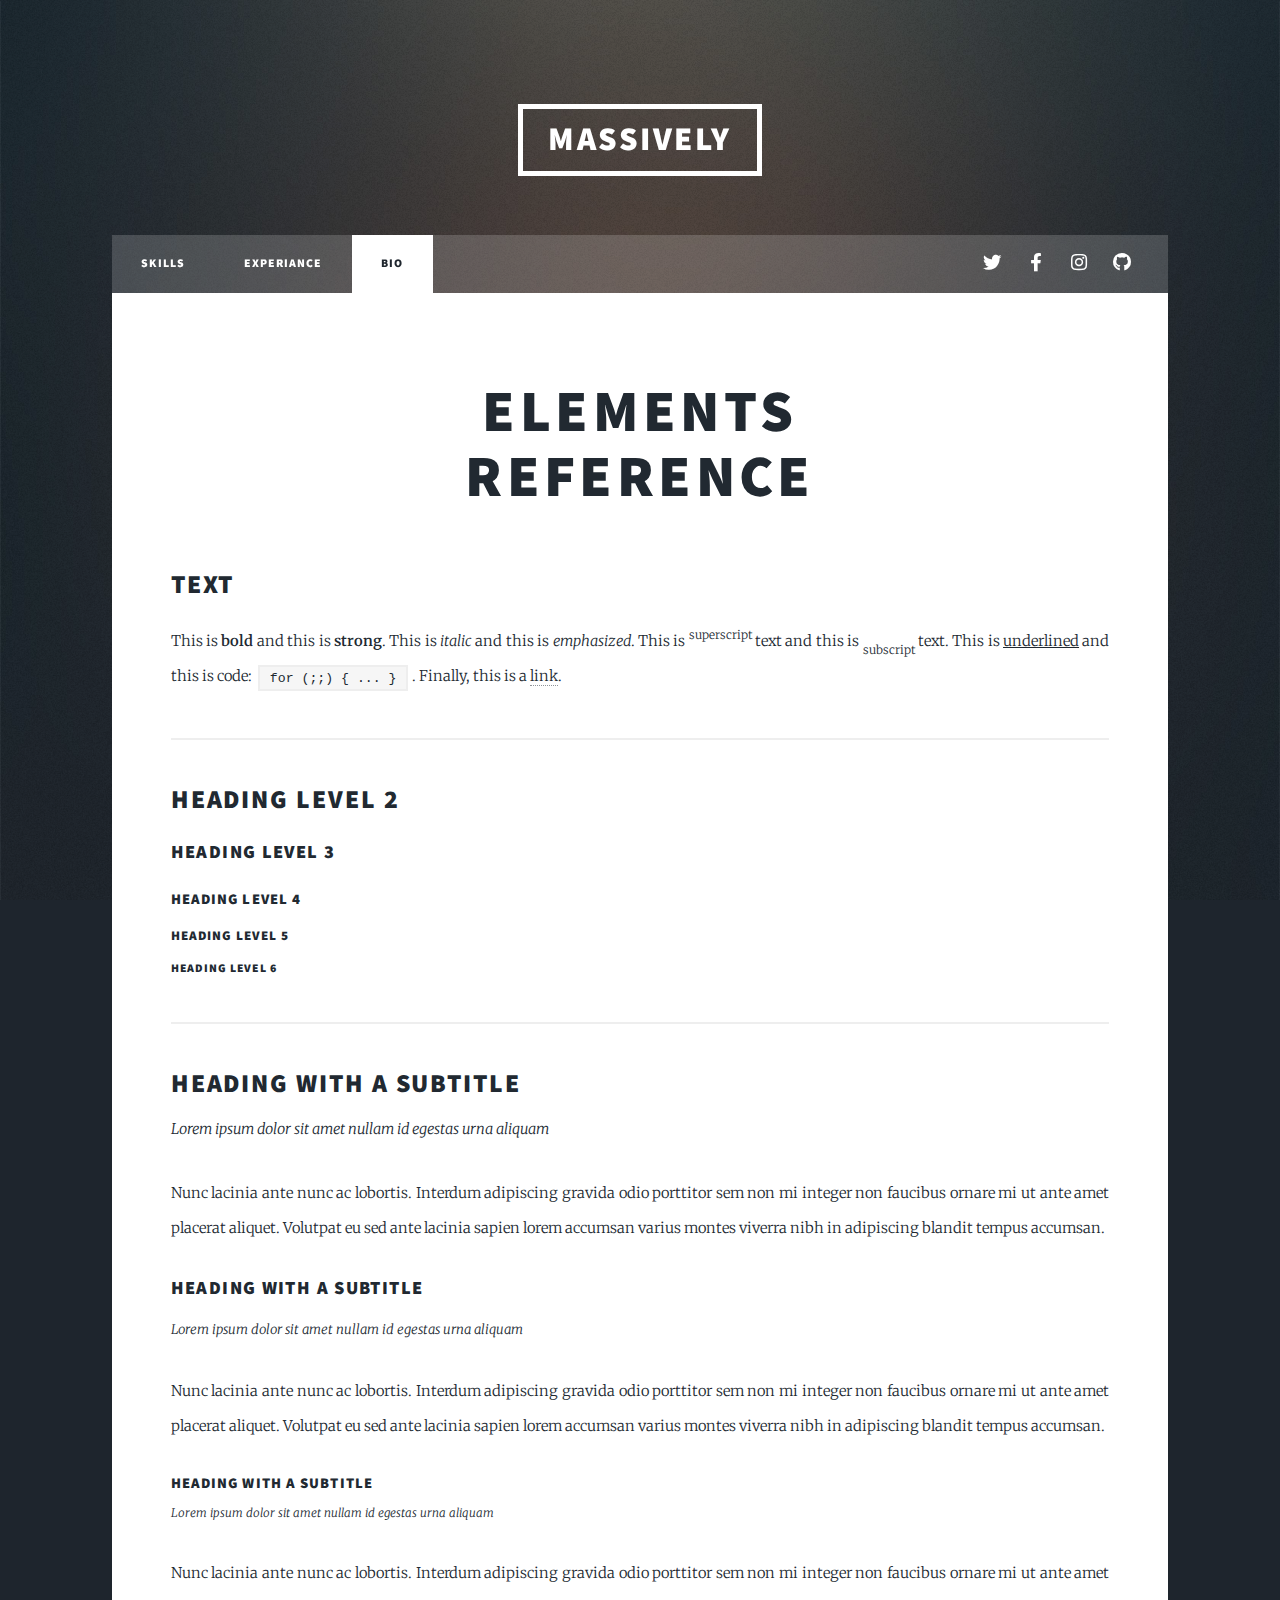
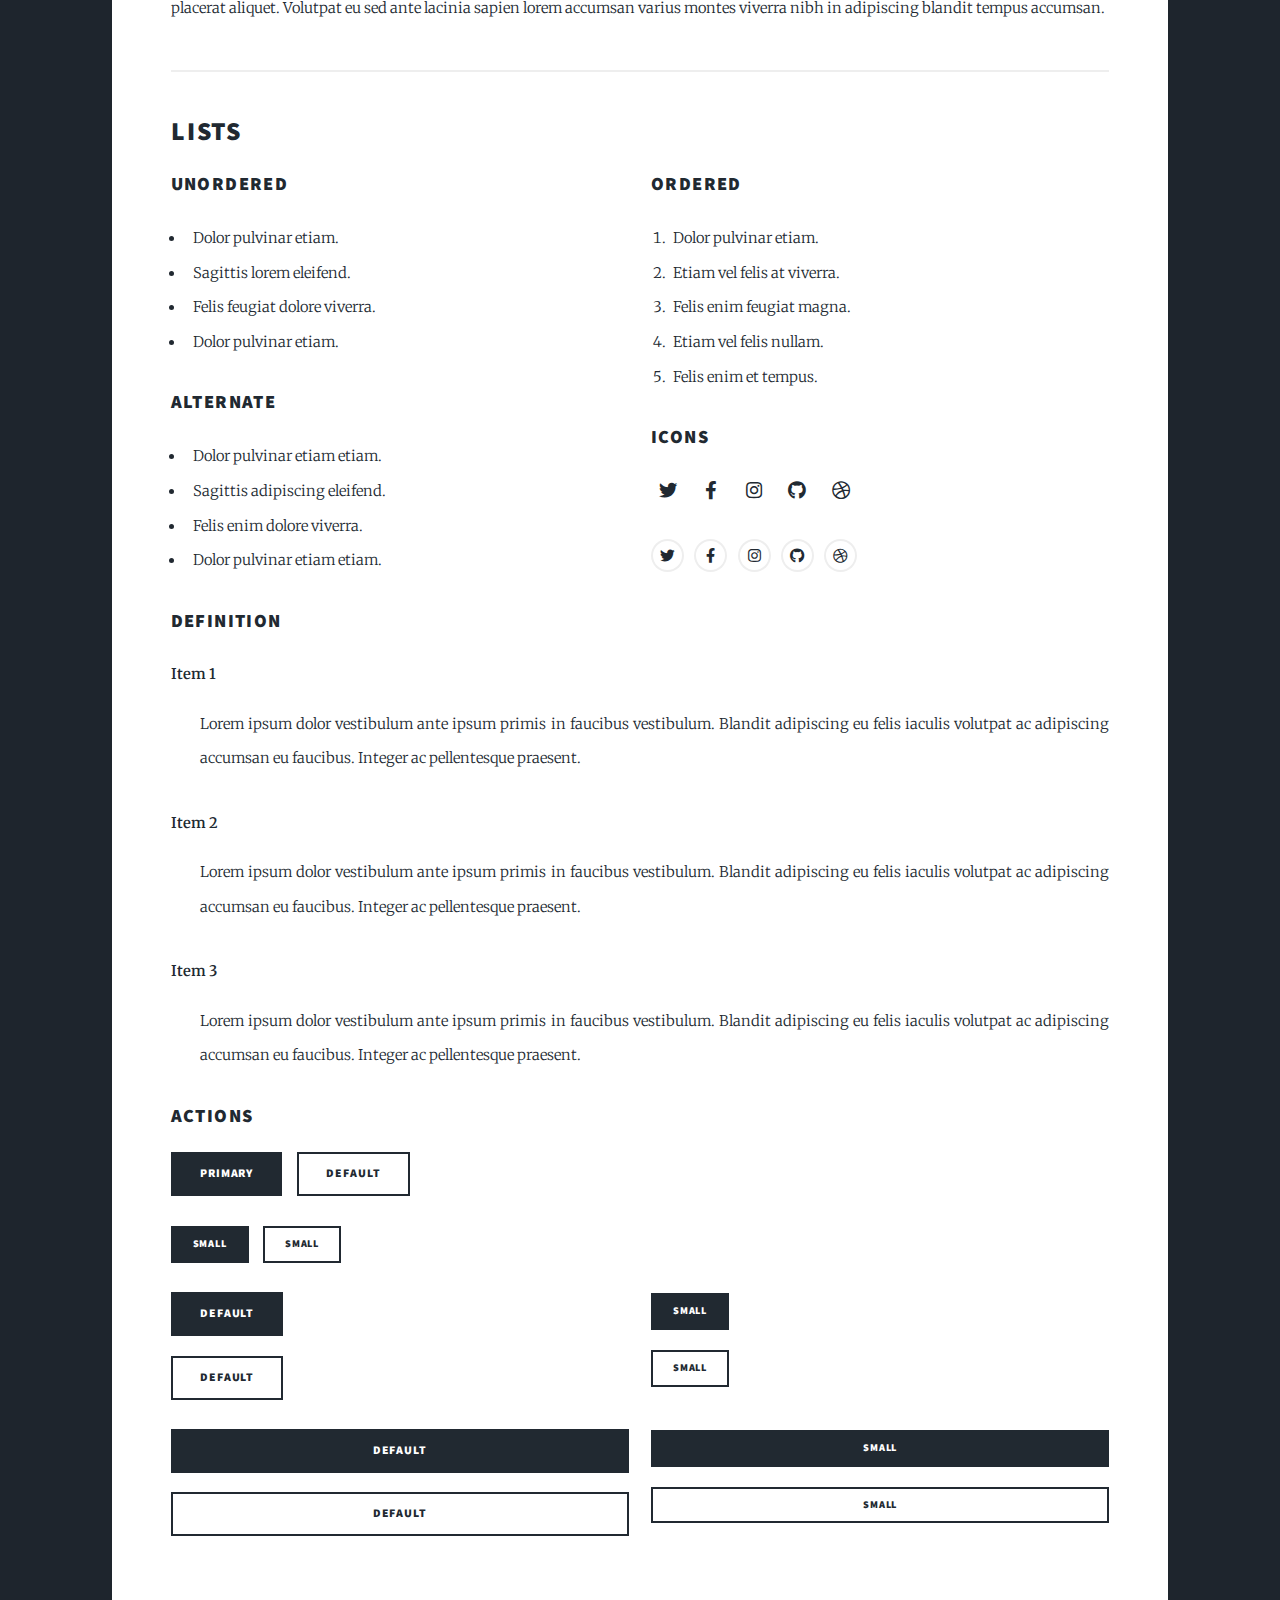
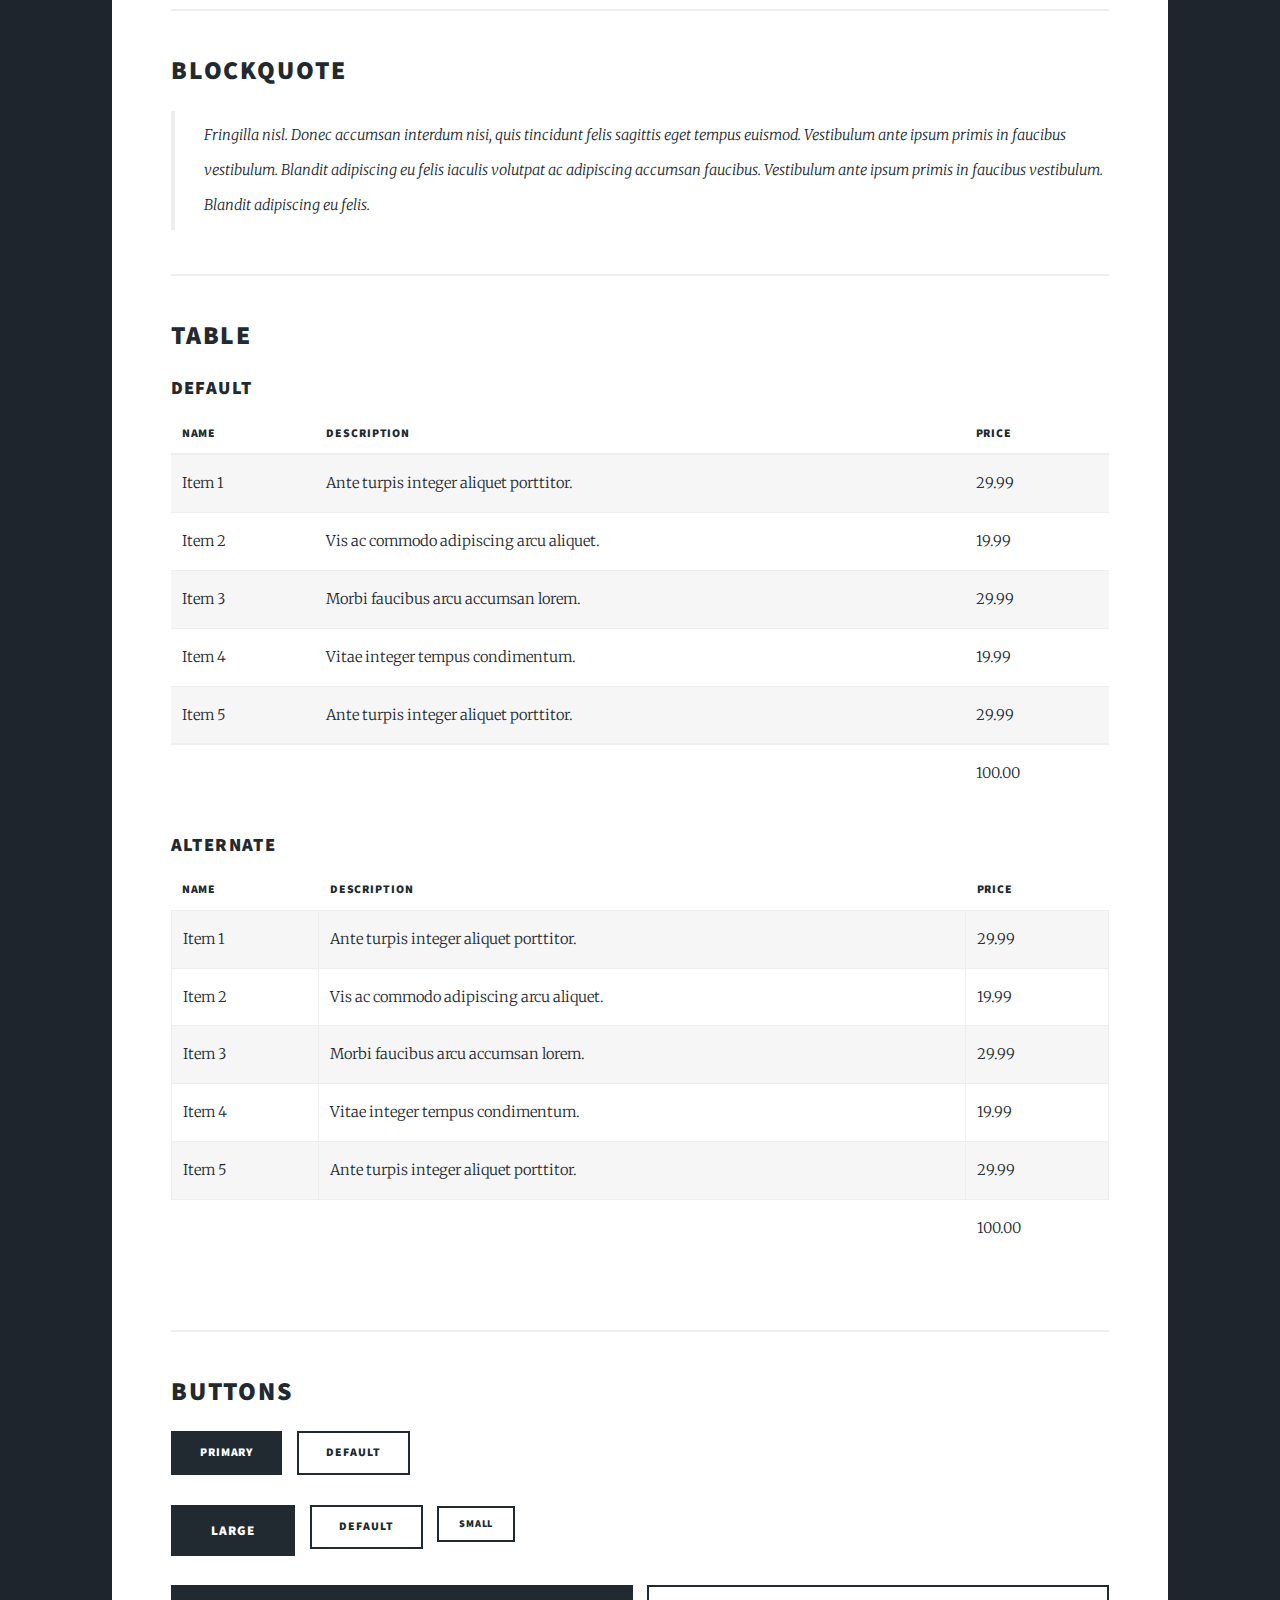
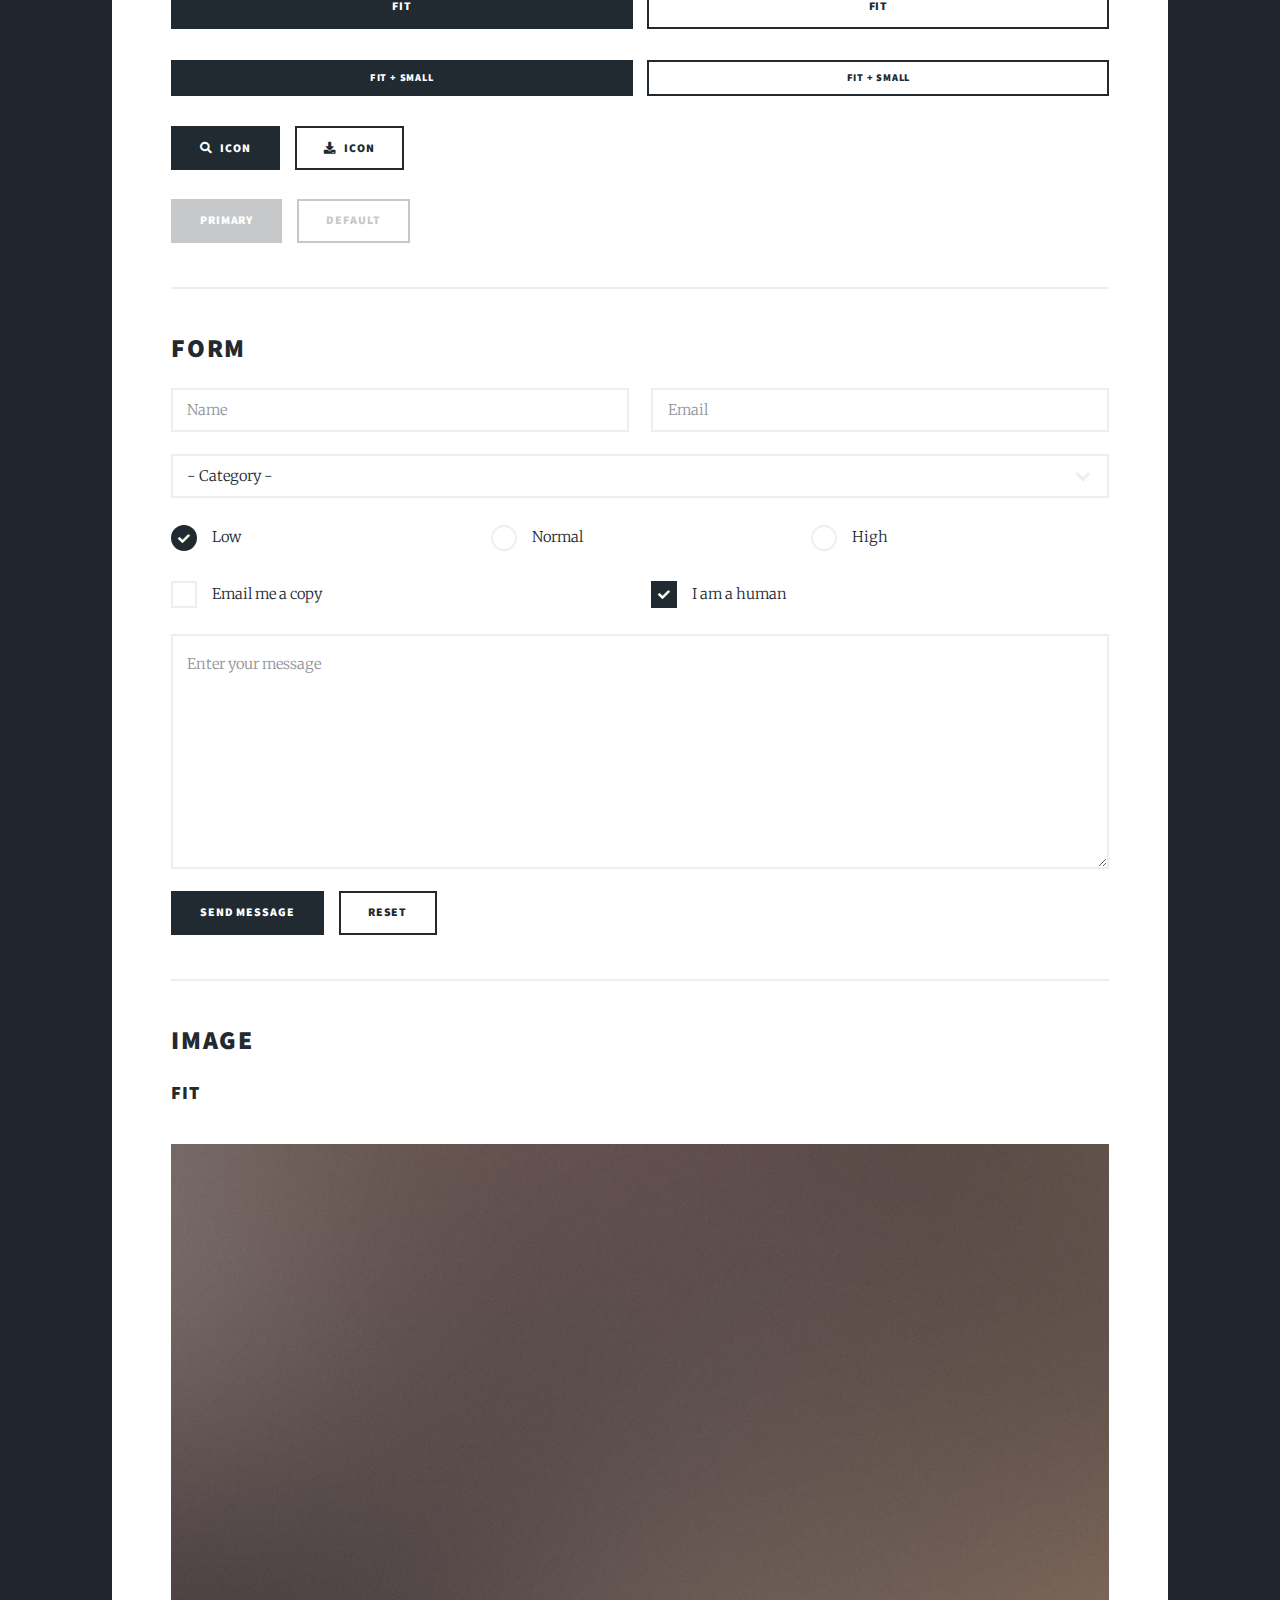
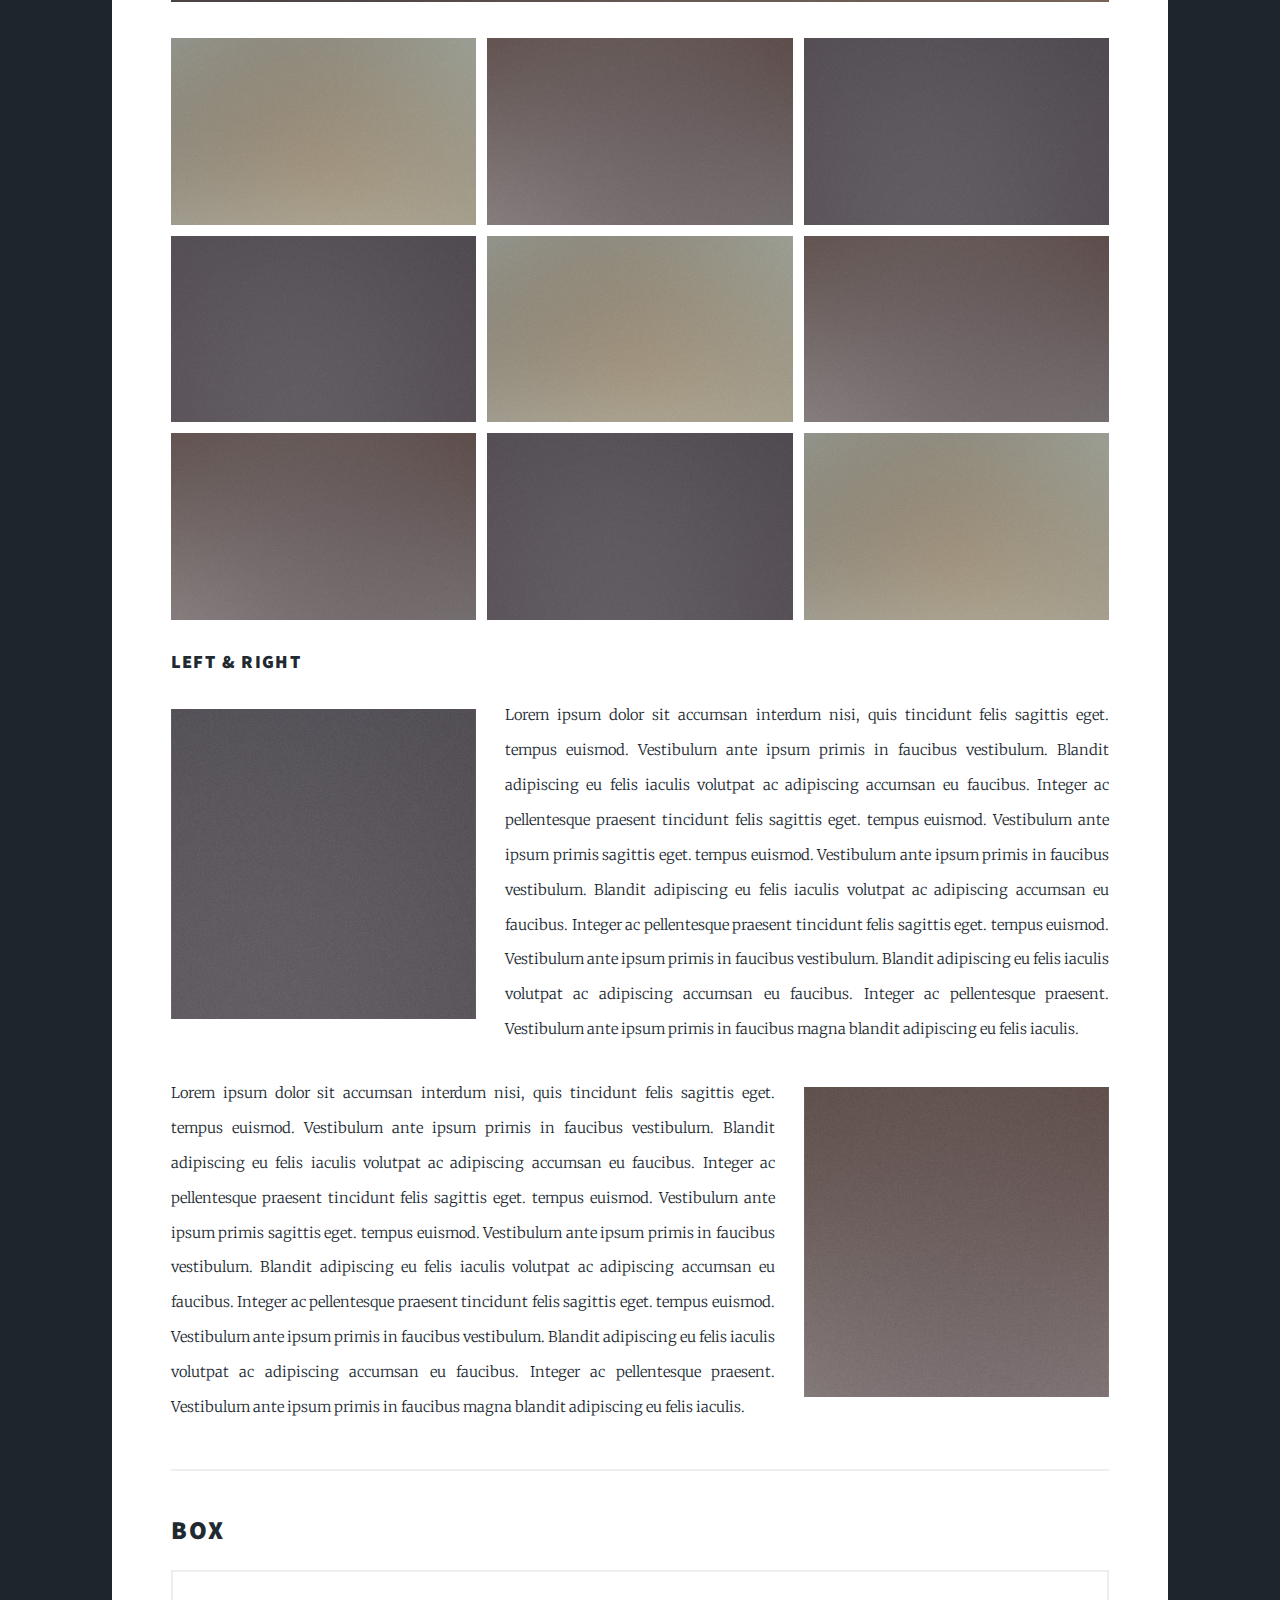
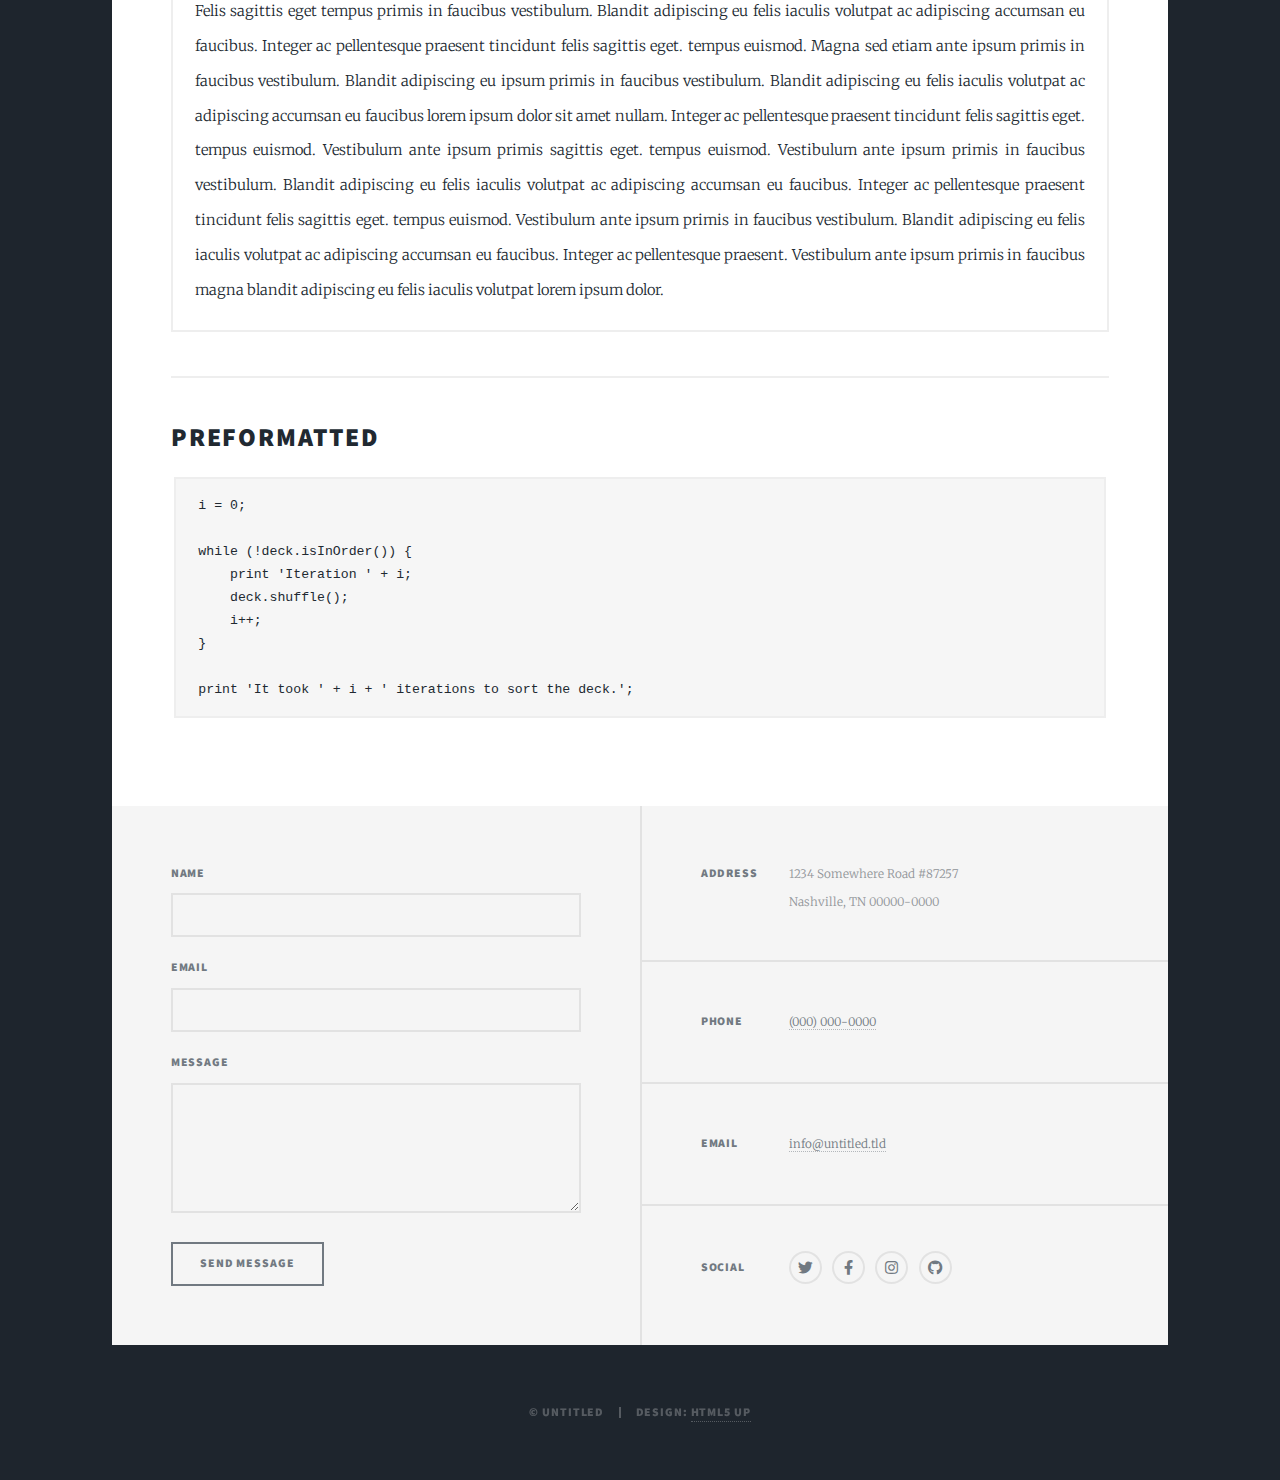
<file: elements.html>
<!DOCTYPE HTML>
<!--
	Massively by HTML5 UP
	html5up.net | @ajlkn
	Free for personal and commercial use under the CCA 3.0 license (html5up.net/license)
-->
<html>
	<head>
		<title>Elements Reference - Massively by HTML5 UP</title>
		<meta charset="utf-8" />
		<meta name="viewport" content="width=device-width, initial-scale=1, user-scalable=no" />
		<link rel="stylesheet" href="assets/css/main.css" />
		<noscript><link rel="stylesheet" href="assets/css/noscript.css" /></noscript>
	</head>
	<body class="is-preload">

		<!-- Wrapper -->
			<div id="wrapper">

				<!-- Header -->
					<header id="header">
						<a href="index.html" class="logo">Massively</a>
					</header>

				<!-- Nav -->
					<nav id="nav">
						<ul class="links">
							<li><a href="index.html">Skills</a></li>
							<li><a href="generic.html">Experiance</a></li>
							<li class="active"><a href="elements.html">Bio</a></li>
						</ul>
						<ul class="icons">
							<li><a href="#" class="icon brands fa-twitter"><span class="label">Twitter</span></a></li>
							<li><a href="#" class="icon brands fa-facebook-f"><span class="label">Facebook</span></a></li>
							<li><a href="#" class="icon brands fa-instagram"><span class="label">Instagram</span></a></li>
							<li><a href="#" class="icon brands fa-github"><span class="label">GitHub</span></a></li>
						</ul>
					</nav>

				<!-- Main -->
					<div id="main">

						<!-- Post -->
							<section class="post">
								<header class="major">
									<h1>Elements<br />
									Reference</h1>
								</header>

								<!-- Text stuff -->
									<h2>Text</h2>
									<p>This is <b>bold</b> and this is <strong>strong</strong>. This is <i>italic</i> and this is <em>emphasized</em>.
									This is <sup>superscript</sup> text and this is <sub>subscript</sub> text.
									This is <u>underlined</u> and this is code: <code>for (;;) { ... }</code>.
									Finally, this is a <a href="#">link</a>.</p>
									<hr />
									<h2>Heading Level 2</h2>
									<h3>Heading Level 3</h3>
									<h4>Heading Level 4</h4>
									<h5>Heading Level 5</h5>
									<h6>Heading Level 6</h6>
									<hr />
									<header>
										<h2>Heading with a Subtitle</h2>
										<p>Lorem ipsum dolor sit amet nullam id egestas urna aliquam</p>
									</header>
									<p>Nunc lacinia ante nunc ac lobortis. Interdum adipiscing gravida odio porttitor sem non mi integer non faucibus ornare mi ut ante amet placerat aliquet. Volutpat eu sed ante lacinia sapien lorem accumsan varius montes viverra nibh in adipiscing blandit tempus accumsan.</p>
									<header>
										<h3>Heading with a Subtitle</h3>
										<p>Lorem ipsum dolor sit amet nullam id egestas urna aliquam</p>
									</header>
									<p>Nunc lacinia ante nunc ac lobortis. Interdum adipiscing gravida odio porttitor sem non mi integer non faucibus ornare mi ut ante amet placerat aliquet. Volutpat eu sed ante lacinia sapien lorem accumsan varius montes viverra nibh in adipiscing blandit tempus accumsan.</p>
									<header>
										<h4>Heading with a Subtitle</h4>
										<p>Lorem ipsum dolor sit amet nullam id egestas urna aliquam</p>
									</header>
									<p>Nunc lacinia ante nunc ac lobortis. Interdum adipiscing gravida odio porttitor sem non mi integer non faucibus ornare mi ut ante amet placerat aliquet. Volutpat eu sed ante lacinia sapien lorem accumsan varius montes viverra nibh in adipiscing blandit tempus accumsan.</p>

									<hr />

								<!-- Lists -->
									<h2>Lists</h2>
									<div class="row">
										<div class="col-6 col-12-small">

											<h3>Unordered</h3>
											<ul>
												<li>Dolor pulvinar etiam.</li>
												<li>Sagittis lorem eleifend.</li>
												<li>Felis feugiat dolore viverra.</li>
												<li>Dolor pulvinar etiam.</li>
											</ul>

											<h3>Alternate</h3>
											<ul class="alt">
												<li>Dolor pulvinar etiam etiam.</li>
												<li>Sagittis adipiscing eleifend.</li>
												<li>Felis enim dolore viverra.</li>
												<li>Dolor pulvinar etiam etiam.</li>
											</ul>

										</div>
										<div class="col-6 col-12-small">

											<h3>Ordered</h3>
											<ol>
												<li>Dolor pulvinar etiam.</li>
												<li>Etiam vel felis at viverra.</li>
												<li>Felis enim feugiat magna.</li>
												<li>Etiam vel felis nullam.</li>
												<li>Felis enim et tempus.</li>
											</ol>

											<h3>Icons</h3>
											<ul class="icons">
												<li><a href="#" class="icon brands fa-twitter"><span class="label">Twitter</span></a></li>
												<li><a href="#" class="icon brands fa-facebook-f"><span class="label">Facebook</span></a></li>
												<li><a href="#" class="icon brands fa-instagram"><span class="label">Instagram</span></a></li>
												<li><a href="#" class="icon brands fa-github"><span class="label">Github</span></a></li>
												<li><a href="#" class="icon brands fa-dribbble"><span class="label">Dribbble</span></a></li>
											</ul>
											<ul class="icons alt">
												<li><a href="#" class="icon brands alt fa-twitter"><span class="label">Twitter</span></a></li>
												<li><a href="#" class="icon brands alt fa-facebook-f"><span class="label">Facebook</span></a></li>
												<li><a href="#" class="icon brands alt fa-instagram"><span class="label">Instagram</span></a></li>
												<li><a href="#" class="icon brands alt fa-github"><span class="label">Github</span></a></li>
												<li><a href="#" class="icon brands alt fa-dribbble"><span class="label">Dribbble</span></a></li>
											</ul>

										</div>
									</div>
									<h3>Definition</h3>
									<dl>
										<dt>Item 1</dt>
										<dd>
											<p>Lorem ipsum dolor vestibulum ante ipsum primis in faucibus vestibulum. Blandit adipiscing eu felis iaculis volutpat ac adipiscing accumsan eu faucibus. Integer ac pellentesque praesent.</p>
										</dd>
										<dt>Item 2</dt>
										<dd>
											<p>Lorem ipsum dolor vestibulum ante ipsum primis in faucibus vestibulum. Blandit adipiscing eu felis iaculis volutpat ac adipiscing accumsan eu faucibus. Integer ac pellentesque praesent.</p>
										</dd>
										<dt>Item 3</dt>
										<dd>
											<p>Lorem ipsum dolor vestibulum ante ipsum primis in faucibus vestibulum. Blandit adipiscing eu felis iaculis volutpat ac adipiscing accumsan eu faucibus. Integer ac pellentesque praesent.</p>
										</dd>
									</dl>

									<h3>Actions</h3>
									<ul class="actions">
										<li><a href="#" class="button primary">Primary</a></li>
										<li><a href="#" class="button">Default</a></li>
									</ul>
									<ul class="actions small">
										<li><a href="#" class="button primary small">Small</a></li>
										<li><a href="#" class="button small">Small</a></li>
									</ul>
									<div class="row">
										<div class="col-6 col-12-small">
											<ul class="actions stacked">
												<li><a href="#" class="button primary">Default</a></li>
												<li><a href="#" class="button">Default</a></li>
											</ul>
										</div>
										<div class="col-6 col-12-small">
											<ul class="actions stacked">
												<li><a href="#" class="button primary small">Small</a></li>
												<li><a href="#" class="button small">Small</a></li>
											</ul>
										</div>
									</div>
									<div class="row">
										<div class="col-6 col-12-small">
											<ul class="actions stacked">
												<li><a href="#" class="button primary fit">Default</a></li>
												<li><a href="#" class="button fit">Default</a></li>
											</ul>
										</div>
										<div class="col-6 col-12-small">
											<ul class="actions stacked">
												<li><a href="#" class="button primary small fit">Small</a></li>
												<li><a href="#" class="button small fit">Small</a></li>
											</ul>
										</div>
									</div>

									<hr />

								<!-- Blockquote -->
									<h2>Blockquote</h2>
									<blockquote>Fringilla nisl. Donec accumsan interdum nisi, quis tincidunt felis sagittis eget tempus euismod. Vestibulum ante ipsum primis in faucibus vestibulum. Blandit adipiscing eu felis iaculis volutpat ac adipiscing accumsan faucibus. Vestibulum ante ipsum primis in faucibus vestibulum. Blandit adipiscing eu felis.</blockquote>

									<hr />

								<!-- Table -->
									<h2>Table</h2>

									<h3>Default</h3>
									<div class="table-wrapper">
										<table>
											<thead>
												<tr>
													<th>Name</th>
													<th>Description</th>
													<th>Price</th>
												</tr>
											</thead>
											<tbody>
												<tr>
													<td>Item 1</td>
													<td>Ante turpis integer aliquet porttitor.</td>
													<td>29.99</td>
												</tr>
												<tr>
													<td>Item 2</td>
													<td>Vis ac commodo adipiscing arcu aliquet.</td>
													<td>19.99</td>
												</tr>
												<tr>
													<td>Item 3</td>
													<td> Morbi faucibus arcu accumsan lorem.</td>
													<td>29.99</td>
												</tr>
												<tr>
													<td>Item 4</td>
													<td>Vitae integer tempus condimentum.</td>
													<td>19.99</td>
												</tr>
												<tr>
													<td>Item 5</td>
													<td>Ante turpis integer aliquet porttitor.</td>
													<td>29.99</td>
												</tr>
											</tbody>
											<tfoot>
												<tr>
													<td colspan="2"></td>
													<td>100.00</td>
												</tr>
											</tfoot>
										</table>
									</div>

									<h3>Alternate</h3>
									<div class="table-wrapper">
										<table class="alt">
											<thead>
												<tr>
													<th>Name</th>
													<th>Description</th>
													<th>Price</th>
												</tr>
											</thead>
											<tbody>
												<tr>
													<td>Item 1</td>
													<td>Ante turpis integer aliquet porttitor.</td>
													<td>29.99</td>
												</tr>
												<tr>
													<td>Item 2</td>
													<td>Vis ac commodo adipiscing arcu aliquet.</td>
													<td>19.99</td>
												</tr>
												<tr>
													<td>Item 3</td>
													<td> Morbi faucibus arcu accumsan lorem.</td>
													<td>29.99</td>
												</tr>
												<tr>
													<td>Item 4</td>
													<td>Vitae integer tempus condimentum.</td>
													<td>19.99</td>
												</tr>
												<tr>
													<td>Item 5</td>
													<td>Ante turpis integer aliquet porttitor.</td>
													<td>29.99</td>
												</tr>
											</tbody>
											<tfoot>
												<tr>
													<td colspan="2"></td>
													<td>100.00</td>
												</tr>
											</tfoot>
										</table>
									</div>

									<hr />

								<!-- Buttons -->
									<h2>Buttons</h2>
									<ul class="actions">
										<li><a href="#" class="button primary">Primary</a></li>
										<li><a href="#" class="button">Default</a></li>
									</ul>
									<ul class="actions">
										<li><a href="#" class="button primary large">Large</a></li>
										<li><a href="#" class="button">Default</a></li>
										<li><a href="#" class="button small">Small</a></li>
									</ul>
									<ul class="actions fit">
										<li><a href="#" class="button primary fit">Fit</a></li>
										<li><a href="#" class="button fit">Fit</a></li>
									</ul>
									<ul class="actions fit small">
										<li><a href="#" class="button primary fit small">Fit + Small</a></li>
										<li><a href="#" class="button fit small">Fit + Small</a></li>
									</ul>
									<ul class="actions">
										<li><a href="#" class="button primary icon solid fa-search">Icon</a></li>
										<li><a href="#" class="button icon solid fa-download">Icon</a></li>
									</ul>
									<ul class="actions">
										<li><span class="button primary disabled">Primary</span></li>
										<li><span class="button disabled">Default</span></li>
									</ul>

									<hr />

								<!-- Form -->
									<h2>Form</h2>

									<form method="post" action="#">
										<div class="row gtr-uniform">
											<div class="col-6 col-12-xsmall">
												<input type="text" name="demo-name" id="demo-name" value="" placeholder="Name" />
											</div>
											<div class="col-6 col-12-xsmall">
												<input type="email" name="demo-email" id="demo-email" value="" placeholder="Email" />
											</div>
											<!-- Break -->
											<div class="col-12">
												<select name="demo-category" id="demo-category">
													<option value="">- Category -</option>
													<option value="1">Manufacturing</option>
													<option value="1">Shipping</option>
													<option value="1">Administration</option>
													<option value="1">Human Resources</option>
												</select>
											</div>
											<!-- Break -->
											<div class="col-4 col-12-small">
												<input type="radio" id="demo-priority-low" name="demo-priority" checked>
												<label for="demo-priority-low">Low</label>
											</div>
											<div class="col-4 col-12-small">
												<input type="radio" id="demo-priority-normal" name="demo-priority">
												<label for="demo-priority-normal">Normal</label>
											</div>
											<div class="col-4 col-12-small">
												<input type="radio" id="demo-priority-high" name="demo-priority">
												<label for="demo-priority-high">High</label>
											</div>
											<!-- Break -->
											<div class="col-6 col-12-small">
												<input type="checkbox" id="demo-copy" name="demo-copy">
												<label for="demo-copy">Email me a copy</label>
											</div>
											<div class="col-6 col-12-small">
												<input type="checkbox" id="demo-human" name="demo-human" checked>
												<label for="demo-human">I am a human</label>
											</div>
											<!-- Break -->
											<div class="col-12">
												<textarea name="demo-message" id="demo-message" placeholder="Enter your message" rows="6"></textarea>
											</div>
											<!-- Break -->
											<div class="col-12">
												<ul class="actions">
													<li><input type="submit" value="Send Message" class="primary" /></li>
													<li><input type="reset" value="Reset" /></li>
												</ul>
											</div>
										</div>
									</form>

									<hr />

								<!-- Image -->
									<h2>Image</h2>

									<h3>Fit</h3>
									<span class="image fit"><img src="images/pic01.jpg" alt="" /></span>
									<div class="box alt">
										<div class="row gtr-50 gtr-uniform">
											<div class="col-4"><span class="image fit"><img src="images/pic02.jpg" alt="" /></span></div>
											<div class="col-4"><span class="image fit"><img src="images/pic03.jpg" alt="" /></span></div>
											<div class="col-4"><span class="image fit"><img src="images/pic04.jpg" alt="" /></span></div>
											<!-- Break -->
											<div class="col-4"><span class="image fit"><img src="images/pic04.jpg" alt="" /></span></div>
											<div class="col-4"><span class="image fit"><img src="images/pic02.jpg" alt="" /></span></div>
											<div class="col-4"><span class="image fit"><img src="images/pic03.jpg" alt="" /></span></div>
											<!-- Break -->
											<div class="col-4"><span class="image fit"><img src="images/pic03.jpg" alt="" /></span></div>
											<div class="col-4"><span class="image fit"><img src="images/pic04.jpg" alt="" /></span></div>
											<div class="col-4"><span class="image fit"><img src="images/pic02.jpg" alt="" /></span></div>
										</div>
									</div>

									<h3>Left &amp; Right</h3>
									<p><span class="image left"><img src="images/pic08.jpg" alt="" /></span>Lorem ipsum dolor sit accumsan interdum nisi, quis tincidunt felis sagittis eget. tempus euismod. Vestibulum ante ipsum primis in faucibus vestibulum. Blandit adipiscing eu felis iaculis volutpat ac adipiscing accumsan eu faucibus. Integer ac pellentesque praesent tincidunt felis sagittis eget. tempus euismod. Vestibulum ante ipsum primis sagittis eget. tempus euismod. Vestibulum ante ipsum primis in faucibus vestibulum. Blandit adipiscing eu felis iaculis volutpat ac adipiscing accumsan eu faucibus. Integer ac pellentesque praesent tincidunt felis sagittis eget. tempus euismod. Vestibulum ante ipsum primis in faucibus vestibulum. Blandit adipiscing eu felis iaculis volutpat ac adipiscing accumsan eu faucibus. Integer ac pellentesque praesent. Vestibulum ante ipsum primis in faucibus magna blandit adipiscing eu felis iaculis.</p>
									<p><span class="image right"><img src="images/pic09.jpg" alt="" /></span>Lorem ipsum dolor sit accumsan interdum nisi, quis tincidunt felis sagittis eget. tempus euismod. Vestibulum ante ipsum primis in faucibus vestibulum. Blandit adipiscing eu felis iaculis volutpat ac adipiscing accumsan eu faucibus. Integer ac pellentesque praesent tincidunt felis sagittis eget. tempus euismod. Vestibulum ante ipsum primis sagittis eget. tempus euismod. Vestibulum ante ipsum primis in faucibus vestibulum. Blandit adipiscing eu felis iaculis volutpat ac adipiscing accumsan eu faucibus. Integer ac pellentesque praesent tincidunt felis sagittis eget. tempus euismod. Vestibulum ante ipsum primis in faucibus vestibulum. Blandit adipiscing eu felis iaculis volutpat ac adipiscing accumsan eu faucibus. Integer ac pellentesque praesent. Vestibulum ante ipsum primis in faucibus magna blandit adipiscing eu felis iaculis.</p>

									<hr />

								<!-- Box -->
									<h2>Box</h2>
									<div class="box">
										<p>Felis sagittis eget tempus primis in faucibus vestibulum. Blandit adipiscing eu felis iaculis volutpat ac adipiscing accumsan eu faucibus. Integer ac pellentesque praesent tincidunt felis sagittis eget. tempus euismod. Magna sed etiam ante ipsum primis in faucibus vestibulum. Blandit adipiscing eu ipsum primis in faucibus vestibulum. Blandit adipiscing eu felis iaculis volutpat ac adipiscing accumsan eu faucibus lorem ipsum dolor sit amet nullam. Integer ac pellentesque praesent tincidunt felis sagittis eget. tempus euismod. Vestibulum ante ipsum primis sagittis eget. tempus euismod. Vestibulum ante ipsum primis in faucibus vestibulum. Blandit adipiscing eu felis iaculis volutpat ac adipiscing accumsan eu faucibus. Integer ac pellentesque praesent tincidunt felis sagittis eget. tempus euismod. Vestibulum ante ipsum primis in faucibus vestibulum. Blandit adipiscing eu felis iaculis volutpat ac adipiscing accumsan eu faucibus. Integer ac pellentesque praesent. Vestibulum ante ipsum primis in faucibus magna blandit adipiscing eu felis iaculis volutpat lorem ipsum dolor.</p>
									</div>

									<hr />

								<!-- Preformatted Code -->
									<h2>Preformatted</h2>
									<pre><code>i = 0;

while (!deck.isInOrder()) {
    print 'Iteration ' + i;
    deck.shuffle();
    i++;
}

print 'It took ' + i + ' iterations to sort the deck.';
</code></pre>

							</section>

					</div>

				<!-- Footer -->
					<footer id="footer">
						<section>
							<form method="post" action="#">
								<div class="fields">
									<div class="field">
										<label for="name">Name</label>
										<input type="text" name="name" id="name" />
									</div>
									<div class="field">
										<label for="email">Email</label>
										<input type="text" name="email" id="email" />
									</div>
									<div class="field">
										<label for="message">Message</label>
										<textarea name="message" id="message" rows="3"></textarea>
									</div>
								</div>
								<ul class="actions">
									<li><input type="submit" value="Send Message" /></li>
								</ul>
							</form>
						</section>
						<section class="split contact">
							<section class="alt">
								<h3>Address</h3>
								<p>1234 Somewhere Road #87257<br />
								Nashville, TN 00000-0000</p>
							</section>
							<section>
								<h3>Phone</h3>
								<p><a href="#">(000) 000-0000</a></p>
							</section>
							<section>
								<h3>Email</h3>
								<p><a href="#">info@untitled.tld</a></p>
							</section>
							<section>
								<h3>Social</h3>
								<ul class="icons alt">
									<li><a href="#" class="icon brands alt fa-twitter"><span class="label">Twitter</span></a></li>
									<li><a href="#" class="icon brands alt fa-facebook-f"><span class="label">Facebook</span></a></li>
									<li><a href="#" class="icon brands alt fa-instagram"><span class="label">Instagram</span></a></li>
									<li><a href="#" class="icon brands alt fa-github"><span class="label">GitHub</span></a></li>
								</ul>
							</section>
						</section>
					</footer>

				<!-- Copyright -->
					<div id="copyright">
						<ul><li>&copy; Untitled</li><li>Design: <a href="https://html5up.net">HTML5 UP</a></li></ul>
					</div>

			</div>

		<!-- Scripts -->
			<script src="assets/js/jquery.min.js"></script>
			<script src="assets/js/jquery.scrollex.min.js"></script>
			<script src="assets/js/jquery.scrolly.min.js"></script>
			<script src="assets/js/browser.min.js"></script>
			<script src="assets/js/breakpoints.min.js"></script>
			<script src="assets/js/util.js"></script>
			<script src="assets/js/main.js"></script>

	</body>
</html>
</file>
<file: assets/css/main.css>
@import url(fontawesome-all.min.css);
@import url("https://fonts.googleapis.com/css?family=Merriweather:300,700,300italic,700italic|Source+Sans+Pro:900");

/*
	Massively by HTML5 UP
	html5up.net | @ajlkn
	Free for personal and commercial use under the CCA 3.0 license (html5up.net/license)
*/

html, body, div, span, applet, object,
iframe, h1, h2, h3, h4, h5, h6, p, blockquote,
pre, a, abbr, acronym, address, big, cite,
code, del, dfn, em, img, ins, kbd, q, s, samp,
small, strike, strong, sub, sup, tt, var, b,
u, i, center, dl, dt, dd, ol, ul, li, fieldset,
form, label, legend, table, caption, tbody,
tfoot, thead, tr, th, td, article, aside,
canvas, details, embed, figure, figcaption,
footer, header, hgroup, menu, nav, output, ruby,
section, summary, time, mark, audio, video {
	margin: 0;
	padding: 0;
	border: 0;
	font-size: 100%;
	font: inherit;
	vertical-align: baseline;}

article, aside, details, figcaption, figure,
footer, header, hgroup, menu, nav, section {
	display: block;}

body {
	line-height: 1;
}

ol, ul {
	list-style: none;
}

blockquote, q {
	quotes: none;
}

	blockquote:before, blockquote:after, q:before, q:after {
		content: '';
		content: none;
	}

table {
	border-collapse: collapse;
	border-spacing: 0;
}

body {
	-webkit-text-size-adjust: none;
}

mark {
	background-color: transparent;
	color: inherit;
}

input::-moz-focus-inner {
	border: 0;
	padding: 0;
}

input, select, textarea {
	-moz-appearance: none;
	-webkit-appearance: none;
	-ms-appearance: none;
	appearance: none;
}

/* Basic */

	@-ms-viewport {
		width: device-width;
	}

	body {
		-ms-overflow-style: scrollbar;
	}

	@media screen and (max-width: 480px) {

		html, body {
			min-width: 320px;
		}

	}

	html {
		box-sizing: border-box;
	}

	*, *:before, *:after {
		box-sizing: inherit;
	}

	body {
		background-color: #1e252d;
	}

		body.is-preload *, body.is-preload *:before, body.is-preload *:after {
			-moz-animation: none !important;
			-webkit-animation: none !important;
			-ms-animation: none !important;
			animation: none !important;
			-moz-transition: none !important;
			-webkit-transition: none !important;
			-ms-transition: none !important;
			transition: none !important;
		}

/* Type */

	html {
		font-size: 16pt;
	}

		@media screen and (max-width: 1680px) {

			html {
				font-size: 12pt;
			}

		}

		@media screen and (max-width: 1280px) {

			html {
				font-size: 11pt;
			}

		}

		@media screen and (max-width: 360px) {

			html {
				font-size: 10pt;
			}

		}

	body {
		color: #212931;
	}

	body, input, select, textarea {
		font-family: "Merriweather", Georgia, serif;
		font-weight: 300;
		font-size: 1rem;
		line-height: 2.375;
	}

	a {
		-moz-transition: color 0.2s ease-in-out, background-color 0.2s ease-in-out, border-color 0.2s ease-in-out, box-shadow 0.2s ease-in-out;
		-webkit-transition: color 0.2s ease-in-out, background-color 0.2s ease-in-out, border-color 0.2s ease-in-out, box-shadow 0.2s ease-in-out;
		-ms-transition: color 0.2s ease-in-out, background-color 0.2s ease-in-out, border-color 0.2s ease-in-out, box-shadow 0.2s ease-in-out;
		transition: color 0.2s ease-in-out, background-color 0.2s ease-in-out, border-color 0.2s ease-in-out, box-shadow 0.2s ease-in-out;
		border-bottom: dotted 1px;
		text-decoration: none;
	}

		a:hover {
			border-bottom-color: transparent;
		}

	strong, b {
		font-weight: 600;
	}

	em, i {
		font-style: italic;
	}

	p {
		text-align: justify;
		margin: 0 0 2rem 0;
	}

	h1, h2, h3, h4, h5, h6 {
		font-family: "Source Sans Pro", Helvetica, sans-serif;
		font-weight: 900;
		line-height: 1.5;
		letter-spacing: 0.075em;
		text-transform: uppercase;
		margin: 0 0 1rem 0;
	}

		h1 a, h2 a, h3 a, h4 a, h5 a, h6 a {
			border-bottom: 0;
			color: inherit;
			text-decoration: none;
		}

	h1 {
		font-size: 4rem;
		line-height: 1.1;
		margin: 0 0 2rem 0;
	}

	h2 {
		font-size: 1.75rem;
		line-height: 1.3;
		margin: 0 0 1.5rem 0;
	}

	h3 {
		font-size: 1.25rem;
		margin: 0 0 1.5rem 0;
	}

	h4 {
		font-size: 1rem;
	}

	h5 {
		font-size: 0.9rem;
	}

	h6 {
		font-size: 0.8rem;
	}

	sub {
		font-size: 0.8rem;
		position: relative;
		top: 0.5rem;
	}

	sup {
		font-size: 0.8rem;
		position: relative;
		top: -0.5rem;
	}

	blockquote {
		border-left: solid 4px;
		font-style: italic;
		margin: 0 0 2rem 0;
		padding: 0.5rem 0 0.5rem 2rem;
	}

	code {
		border: solid 2px;
		font-family: "Courier New", monospace;
		font-size: 0.9rem;
		margin: 0 0.25rem;
		padding: 0.25rem 0.65rem;
	}

	pre {
		-webkit-overflow-scrolling: touch;
		font-family: "Courier New", monospace;
		font-size: 0.9rem;
		margin: 0 0 2rem 0;
	}

		pre code {
			display: block;
			line-height: 1.75;
			padding: 1rem 1.5rem;
			overflow-x: auto;
		}

	hr {
		border: 0;
		border-bottom: solid 2px;
		margin: 3rem 0;
	}

		hr.major {
			margin: 5rem 0;
		}

	.align-left {
		text-align: left;
	}

	.align-center {
		text-align: center;
	}

	.align-right {
		text-align: right;
	}

	input, select, textarea {
		color: #212931;
	}

	a {
		color: #212931;
		border-bottom-color: rgba(33, 41, 49, 0.5);
	}

		a:hover {
			border-bottom-color: transparent;
			color: #18bfef !important;
		}

	strong, b {
		color: #212931;
	}

	h1, h2, h3, h4, h5, h6 {
		color: #212931;
	}

	blockquote {
		border-left-color: #eeeeee;
	}

	code {
		background: rgba(220, 220, 220, 0.25);
		border-color: #eeeeee;
	}

	hr {
		border-bottom-color: #eeeeee;
	}

/* Row */

	.row {
		display: flex;
		flex-wrap: wrap;
		box-sizing: border-box;
		align-items: stretch;
	}

		.row > * {
			box-sizing: border-box;
		}

		.row.gtr-uniform > * > :last-child {
			margin-bottom: 0;
		}

		.row.aln-left {
			justify-content: flex-start;
		}

		.row.aln-center {
			justify-content: center;
		}

		.row.aln-right {
			justify-content: flex-end;
		}

		.row.aln-top {
			align-items: flex-start;
		}

		.row.aln-middle {
			align-items: center;
		}

		.row.aln-bottom {
			align-items: flex-end;
		}

		.row > .imp {
			order: -1;
		}

		.row > .col-1 {
			width: 8.33333%;
		}

		.row > .off-1 {
			margin-left: 8.33333%;
		}

		.row > .col-2 {
			width: 16.66667%;
		}

		.row > .off-2 {
			margin-left: 16.66667%;
		}

		.row > .col-3 {
			width: 25%;
		}

		.row > .off-3 {
			margin-left: 25%;
		}

		.row > .col-4 {
			width: 33.33333%;
		}

		.row > .off-4 {
			margin-left: 33.33333%;
		}

		.row > .col-5 {
			width: 41.66667%;
		}

		.row > .off-5 {
			margin-left: 41.66667%;
		}

		.row > .col-6 {
			width: 50%;
		}

		.row > .off-6 {
			margin-left: 50%;
		}

		.row > .col-7 {
			width: 58.33333%;
		}

		.row > .off-7 {
			margin-left: 58.33333%;
		}

		.row > .col-8 {
			width: 66.66667%;
		}

		.row > .off-8 {
			margin-left: 66.66667%;
		}

		.row > .col-9 {
			width: 75%;
		}

		.row > .off-9 {
			margin-left: 75%;
		}

		.row > .col-10 {
			width: 83.33333%;
		}

		.row > .off-10 {
			margin-left: 83.33333%;
		}

		.row > .col-11 {
			width: 91.66667%;
		}

		.row > .off-11 {
			margin-left: 91.66667%;
		}

		.row > .col-12 {
			width: 100%;
		}

		.row > .off-12 {
			margin-left: 100%;
		}

		.row.gtr-0 {
			margin-top: 0;
			margin-left: 0rem;
		}

			.row.gtr-0 > * {
				padding: 0 0 0 0rem;
			}

			.row.gtr-0.gtr-uniform {
				margin-top: 0rem;
			}

				.row.gtr-0.gtr-uniform > * {
					padding-top: 0rem;
				}

		.row.gtr-25 {
			margin-top: 0;
			margin-left: -0.375rem;
		}

			.row.gtr-25 > * {
				padding: 0 0 0 0.375rem;
			}

			.row.gtr-25.gtr-uniform {
				margin-top: -0.375rem;
			}

				.row.gtr-25.gtr-uniform > * {
					padding-top: 0.375rem;
				}

		.row.gtr-50 {
			margin-top: 0;
			margin-left: -0.75rem;
		}

			.row.gtr-50 > * {
				padding: 0 0 0 0.75rem;
			}

			.row.gtr-50.gtr-uniform {
				margin-top: -0.75rem;
			}

				.row.gtr-50.gtr-uniform > * {
					padding-top: 0.75rem;
				}

		.row {
			margin-top: 0;
			margin-left: -1.5rem;
		}

			.row > * {
				padding: 0 0 0 1.5rem;
			}

			.row.gtr-uniform {
				margin-top: -1.5rem;
			}

				.row.gtr-uniform > * {
					padding-top: 1.5rem;
				}

		.row.gtr-150 {
			margin-top: 0;
			margin-left: -2.25rem;
		}

			.row.gtr-150 > * {
				padding: 0 0 0 2.25rem;
			}

			.row.gtr-150.gtr-uniform {
				margin-top: -2.25rem;
			}

				.row.gtr-150.gtr-uniform > * {
					padding-top: 2.25rem;
				}

		.row.gtr-200 {
			margin-top: 0;
			margin-left: -3rem;
		}

			.row.gtr-200 > * {
				padding: 0 0 0 3rem;
			}

			.row.gtr-200.gtr-uniform {
				margin-top: -3rem;
			}

				.row.gtr-200.gtr-uniform > * {
					padding-top: 3rem;
				}

		@media screen and (max-width: 1680px) {

			.row {
				display: flex;
				flex-wrap: wrap;
				box-sizing: border-box;
				align-items: stretch;
			}

				.row > * {
					box-sizing: border-box;
				}

				.row.gtr-uniform > * > :last-child {
					margin-bottom: 0;
				}

				.row.aln-left {
					justify-content: flex-start;
				}

				.row.aln-center {
					justify-content: center;
				}

				.row.aln-right {
					justify-content: flex-end;
				}

				.row.aln-top {
					align-items: flex-start;
				}

				.row.aln-middle {
					align-items: center;
				}

				.row.aln-bottom {
					align-items: flex-end;
				}

				.row > .imp-xlarge {
					order: -1;
				}

				.row > .col-1-xlarge {
					width: 8.33333%;
				}

				.row > .off-1-xlarge {
					margin-left: 8.33333%;
				}

				.row > .col-2-xlarge {
					width: 16.66667%;
				}

				.row > .off-2-xlarge {
					margin-left: 16.66667%;
				}

				.row > .col-3-xlarge {
					width: 25%;
				}

				.row > .off-3-xlarge {
					margin-left: 25%;
				}

				.row > .col-4-xlarge {
					width: 33.33333%;
				}

				.row > .off-4-xlarge {
					margin-left: 33.33333%;
				}

				.row > .col-5-xlarge {
					width: 41.66667%;
				}

				.row > .off-5-xlarge {
					margin-left: 41.66667%;
				}

				.row > .col-6-xlarge {
					width: 50%;
				}

				.row > .off-6-xlarge {
					margin-left: 50%;
				}

				.row > .col-7-xlarge {
					width: 58.33333%;
				}

				.row > .off-7-xlarge {
					margin-left: 58.33333%;
				}

				.row > .col-8-xlarge {
					width: 66.66667%;
				}

				.row > .off-8-xlarge {
					margin-left: 66.66667%;
				}

				.row > .col-9-xlarge {
					width: 75%;
				}

				.row > .off-9-xlarge {
					margin-left: 75%;
				}

				.row > .col-10-xlarge {
					width: 83.33333%;
				}

				.row > .off-10-xlarge {
					margin-left: 83.33333%;
				}

				.row > .col-11-xlarge {
					width: 91.66667%;
				}

				.row > .off-11-xlarge {
					margin-left: 91.66667%;
				}

				.row > .col-12-xlarge {
					width: 100%;
				}

				.row > .off-12-xlarge {
					margin-left: 100%;
				}

				.row.gtr-0 {
					margin-top: 0;
					margin-left: 0rem;
				}

					.row.gtr-0 > * {
						padding: 0 0 0 0rem;
					}

					.row.gtr-0.gtr-uniform {
						margin-top: 0rem;
					}

						.row.gtr-0.gtr-uniform > * {
							padding-top: 0rem;
						}

				.row.gtr-25 {
					margin-top: 0;
					margin-left: -0.375rem;
				}

					.row.gtr-25 > * {
						padding: 0 0 0 0.375rem;
					}

					.row.gtr-25.gtr-uniform {
						margin-top: -0.375rem;
					}

						.row.gtr-25.gtr-uniform > * {
							padding-top: 0.375rem;
						}

				.row.gtr-50 {
					margin-top: 0;
					margin-left: -0.75rem;
				}

					.row.gtr-50 > * {
						padding: 0 0 0 0.75rem;
					}

					.row.gtr-50.gtr-uniform {
						margin-top: -0.75rem;
					}

						.row.gtr-50.gtr-uniform > * {
							padding-top: 0.75rem;
						}

				.row {
					margin-top: 0;
					margin-left: -1.5rem;
				}

					.row > * {
						padding: 0 0 0 1.5rem;
					}

					.row.gtr-uniform {
						margin-top: -1.5rem;
					}

						.row.gtr-uniform > * {
							padding-top: 1.5rem;
						}

				.row.gtr-150 {
					margin-top: 0;
					margin-left: -2.25rem;
				}

					.row.gtr-150 > * {
						padding: 0 0 0 2.25rem;
					}

					.row.gtr-150.gtr-uniform {
						margin-top: -2.25rem;
					}

						.row.gtr-150.gtr-uniform > * {
							padding-top: 2.25rem;
						}

				.row.gtr-200 {
					margin-top: 0;
					margin-left: -3rem;
				}

					.row.gtr-200 > * {
						padding: 0 0 0 3rem;
					}

					.row.gtr-200.gtr-uniform {
						margin-top: -3rem;
					}

						.row.gtr-200.gtr-uniform > * {
							padding-top: 3rem;
						}

		}

		@media screen and (max-width: 1280px) {

			.row {
				display: flex;
				flex-wrap: wrap;
				box-sizing: border-box;
				align-items: stretch;
			}

				.row > * {
					box-sizing: border-box;
				}

				.row.gtr-uniform > * > :last-child {
					margin-bottom: 0;
				}

				.row.aln-left {
					justify-content: flex-start;
				}

				.row.aln-center {
					justify-content: center;
				}

				.row.aln-right {
					justify-content: flex-end;
				}

				.row.aln-top {
					align-items: flex-start;
				}

				.row.aln-middle {
					align-items: center;
				}

				.row.aln-bottom {
					align-items: flex-end;
				}

				.row > .imp-large {
					order: -1;
				}

				.row > .col-1-large {
					width: 8.33333%;
				}

				.row > .off-1-large {
					margin-left: 8.33333%;
				}

				.row > .col-2-large {
					width: 16.66667%;
				}

				.row > .off-2-large {
					margin-left: 16.66667%;
				}

				.row > .col-3-large {
					width: 25%;
				}

				.row > .off-3-large {
					margin-left: 25%;
				}

				.row > .col-4-large {
					width: 33.33333%;
				}

				.row > .off-4-large {
					margin-left: 33.33333%;
				}

				.row > .col-5-large {
					width: 41.66667%;
				}

				.row > .off-5-large {
					margin-left: 41.66667%;
				}

				.row > .col-6-large {
					width: 50%;
				}

				.row > .off-6-large {
					margin-left: 50%;
				}

				.row > .col-7-large {
					width: 58.33333%;
				}

				.row > .off-7-large {
					margin-left: 58.33333%;
				}

				.row > .col-8-large {
					width: 66.66667%;
				}

				.row > .off-8-large {
					margin-left: 66.66667%;
				}

				.row > .col-9-large {
					width: 75%;
				}

				.row > .off-9-large {
					margin-left: 75%;
				}

				.row > .col-10-large {
					width: 83.33333%;
				}

				.row > .off-10-large {
					margin-left: 83.33333%;
				}

				.row > .col-11-large {
					width: 91.66667%;
				}

				.row > .off-11-large {
					margin-left: 91.66667%;
				}

				.row > .col-12-large {
					width: 100%;
				}

				.row > .off-12-large {
					margin-left: 100%;
				}

				.row.gtr-0 {
					margin-top: 0;
					margin-left: 0rem;
				}

					.row.gtr-0 > * {
						padding: 0 0 0 0rem;
					}

					.row.gtr-0.gtr-uniform {
						margin-top: 0rem;
					}

						.row.gtr-0.gtr-uniform > * {
							padding-top: 0rem;
						}

				.row.gtr-25 {
					margin-top: 0;
					margin-left: -0.375rem;
				}

					.row.gtr-25 > * {
						padding: 0 0 0 0.375rem;
					}

					.row.gtr-25.gtr-uniform {
						margin-top: -0.375rem;
					}

						.row.gtr-25.gtr-uniform > * {
							padding-top: 0.375rem;
						}

				.row.gtr-50 {
					margin-top: 0;
					margin-left: -0.75rem;
				}

					.row.gtr-50 > * {
						padding: 0 0 0 0.75rem;
					}

					.row.gtr-50.gtr-uniform {
						margin-top: -0.75rem;
					}

						.row.gtr-50.gtr-uniform > * {
							padding-top: 0.75rem;
						}

				.row {
					margin-top: 0;
					margin-left: -1.5rem;
				}

					.row > * {
						padding: 0 0 0 1.5rem;
					}

					.row.gtr-uniform {
						margin-top: -1.5rem;
					}

						.row.gtr-uniform > * {
							padding-top: 1.5rem;
						}

				.row.gtr-150 {
					margin-top: 0;
					margin-left: -2.25rem;
				}

					.row.gtr-150 > * {
						padding: 0 0 0 2.25rem;
					}

					.row.gtr-150.gtr-uniform {
						margin-top: -2.25rem;
					}

						.row.gtr-150.gtr-uniform > * {
							padding-top: 2.25rem;
						}

				.row.gtr-200 {
					margin-top: 0;
					margin-left: -3rem;
				}

					.row.gtr-200 > * {
						padding: 0 0 0 3rem;
					}

					.row.gtr-200.gtr-uniform {
						margin-top: -3rem;
					}

						.row.gtr-200.gtr-uniform > * {
							padding-top: 3rem;
						}

		}

		@media screen and (max-width: 980px) {

			.row {
				display: flex;
				flex-wrap: wrap;
				box-sizing: border-box;
				align-items: stretch;
			}

				.row > * {
					box-sizing: border-box;
				}

				.row.gtr-uniform > * > :last-child {
					margin-bottom: 0;
				}

				.row.aln-left {
					justify-content: flex-start;
				}

				.row.aln-center {
					justify-content: center;
				}

				.row.aln-right {
					justify-content: flex-end;
				}

				.row.aln-top {
					align-items: flex-start;
				}

				.row.aln-middle {
					align-items: center;
				}

				.row.aln-bottom {
					align-items: flex-end;
				}

				.row > .imp-medium {
					order: -1;
				}

				.row > .col-1-medium {
					width: 8.33333%;
				}

				.row > .off-1-medium {
					margin-left: 8.33333%;
				}

				.row > .col-2-medium {
					width: 16.66667%;
				}

				.row > .off-2-medium {
					margin-left: 16.66667%;
				}

				.row > .col-3-medium {
					width: 25%;
				}

				.row > .off-3-medium {
					margin-left: 25%;
				}

				.row > .col-4-medium {
					width: 33.33333%;
				}

				.row > .off-4-medium {
					margin-left: 33.33333%;
				}

				.row > .col-5-medium {
					width: 41.66667%;
				}

				.row > .off-5-medium {
					margin-left: 41.66667%;
				}

				.row > .col-6-medium {
					width: 50%;
				}

				.row > .off-6-medium {
					margin-left: 50%;
				}

				.row > .col-7-medium {
					width: 58.33333%;
				}

				.row > .off-7-medium {
					margin-left: 58.33333%;
				}

				.row > .col-8-medium {
					width: 66.66667%;
				}

				.row > .off-8-medium {
					margin-left: 66.66667%;
				}

				.row > .col-9-medium {
					width: 75%;
				}

				.row > .off-9-medium {
					margin-left: 75%;
				}

				.row > .col-10-medium {
					width: 83.33333%;
				}

				.row > .off-10-medium {
					margin-left: 83.33333%;
				}

				.row > .col-11-medium {
					width: 91.66667%;
				}

				.row > .off-11-medium {
					margin-left: 91.66667%;
				}

				.row > .col-12-medium {
					width: 100%;
				}

				.row > .off-12-medium {
					margin-left: 100%;
				}

				.row.gtr-0 {
					margin-top: 0;
					margin-left: 0rem;
				}

					.row.gtr-0 > * {
						padding: 0 0 0 0rem;
					}

					.row.gtr-0.gtr-uniform {
						margin-top: 0rem;
					}

						.row.gtr-0.gtr-uniform > * {
							padding-top: 0rem;
						}

				.row.gtr-25 {
					margin-top: 0;
					margin-left: -0.375rem;
				}

					.row.gtr-25 > * {
						padding: 0 0 0 0.375rem;
					}

					.row.gtr-25.gtr-uniform {
						margin-top: -0.375rem;
					}

						.row.gtr-25.gtr-uniform > * {
							padding-top: 0.375rem;
						}

				.row.gtr-50 {
					margin-top: 0;
					margin-left: -0.75rem;
				}

					.row.gtr-50 > * {
						padding: 0 0 0 0.75rem;
					}

					.row.gtr-50.gtr-uniform {
						margin-top: -0.75rem;
					}

						.row.gtr-50.gtr-uniform > * {
							padding-top: 0.75rem;
						}

				.row {
					margin-top: 0;
					margin-left: -1.5rem;
				}

					.row > * {
						padding: 0 0 0 1.5rem;
					}

					.row.gtr-uniform {
						margin-top: -1.5rem;
					}

						.row.gtr-uniform > * {
							padding-top: 1.5rem;
						}

				.row.gtr-150 {
					margin-top: 0;
					margin-left: -2.25rem;
				}

					.row.gtr-150 > * {
						padding: 0 0 0 2.25rem;
					}

					.row.gtr-150.gtr-uniform {
						margin-top: -2.25rem;
					}

						.row.gtr-150.gtr-uniform > * {
							padding-top: 2.25rem;
						}

				.row.gtr-200 {
					margin-top: 0;
					margin-left: -3rem;
				}

					.row.gtr-200 > * {
						padding: 0 0 0 3rem;
					}

					.row.gtr-200.gtr-uniform {
						margin-top: -3rem;
					}

						.row.gtr-200.gtr-uniform > * {
							padding-top: 3rem;
						}

		}

		@media screen and (max-width: 736px) {

			.row {
				display: flex;
				flex-wrap: wrap;
				box-sizing: border-box;
				align-items: stretch;
			}

				.row > * {
					box-sizing: border-box;
				}

				.row.gtr-uniform > * > :last-child {
					margin-bottom: 0;
				}

				.row.aln-left {
					justify-content: flex-start;
				}

				.row.aln-center {
					justify-content: center;
				}

				.row.aln-right {
					justify-content: flex-end;
				}

				.row.aln-top {
					align-items: flex-start;
				}

				.row.aln-middle {
					align-items: center;
				}

				.row.aln-bottom {
					align-items: flex-end;
				}

				.row > .imp-small {
					order: -1;
				}

				.row > .col-1-small {
					width: 8.33333%;
				}

				.row > .off-1-small {
					margin-left: 8.33333%;
				}

				.row > .col-2-small {
					width: 16.66667%;
				}

				.row > .off-2-small {
					margin-left: 16.66667%;
				}

				.row > .col-3-small {
					width: 25%;
				}

				.row > .off-3-small {
					margin-left: 25%;
				}

				.row > .col-4-small {
					width: 33.33333%;
				}

				.row > .off-4-small {
					margin-left: 33.33333%;
				}

				.row > .col-5-small {
					width: 41.66667%;
				}

				.row > .off-5-small {
					margin-left: 41.66667%;
				}

				.row > .col-6-small {
					width: 50%;
				}

				.row > .off-6-small {
					margin-left: 50%;
				}

				.row > .col-7-small {
					width: 58.33333%;
				}

				.row > .off-7-small {
					margin-left: 58.33333%;
				}

				.row > .col-8-small {
					width: 66.66667%;
				}

				.row > .off-8-small {
					margin-left: 66.66667%;
				}

				.row > .col-9-small {
					width: 75%;
				}

				.row > .off-9-small {
					margin-left: 75%;
				}

				.row > .col-10-small {
					width: 83.33333%;
				}

				.row > .off-10-small {
					margin-left: 83.33333%;
				}

				.row > .col-11-small {
					width: 91.66667%;
				}

				.row > .off-11-small {
					margin-left: 91.66667%;
				}

				.row > .col-12-small {
					width: 100%;
				}

				.row > .off-12-small {
					margin-left: 100%;
				}

				.row.gtr-0 {
					margin-top: 0;
					margin-left: 0rem;
				}

					.row.gtr-0 > * {
						padding: 0 0 0 0rem;
					}

					.row.gtr-0.gtr-uniform {
						margin-top: 0rem;
					}

						.row.gtr-0.gtr-uniform > * {
							padding-top: 0rem;
						}

				.row.gtr-25 {
					margin-top: 0;
					margin-left: -0.375rem;
				}

					.row.gtr-25 > * {
						padding: 0 0 0 0.375rem;
					}

					.row.gtr-25.gtr-uniform {
						margin-top: -0.375rem;
					}

						.row.gtr-25.gtr-uniform > * {
							padding-top: 0.375rem;
						}

				.row.gtr-50 {
					margin-top: 0;
					margin-left: -0.75rem;
				}

					.row.gtr-50 > * {
						padding: 0 0 0 0.75rem;
					}

					.row.gtr-50.gtr-uniform {
						margin-top: -0.75rem;
					}

						.row.gtr-50.gtr-uniform > * {
							padding-top: 0.75rem;
						}

				.row {
					margin-top: 0;
					margin-left: -1.5rem;
				}

					.row > * {
						padding: 0 0 0 1.5rem;
					}

					.row.gtr-uniform {
						margin-top: -1.5rem;
					}

						.row.gtr-uniform > * {
							padding-top: 1.5rem;
						}

				.row.gtr-150 {
					margin-top: 0;
					margin-left: -2.25rem;
				}

					.row.gtr-150 > * {
						padding: 0 0 0 2.25rem;
					}

					.row.gtr-150.gtr-uniform {
						margin-top: -2.25rem;
					}

						.row.gtr-150.gtr-uniform > * {
							padding-top: 2.25rem;
						}

				.row.gtr-200 {
					margin-top: 0;
					margin-left: -3rem;
				}

					.row.gtr-200 > * {
						padding: 0 0 0 3rem;
					}

					.row.gtr-200.gtr-uniform {
						margin-top: -3rem;
					}

						.row.gtr-200.gtr-uniform > * {
							padding-top: 3rem;
						}

		}

		@media screen and (max-width: 480px) {

			.row {
				display: flex;
				flex-wrap: wrap;
				box-sizing: border-box;
				align-items: stretch;
			}

				.row > * {
					box-sizing: border-box;
				}

				.row.gtr-uniform > * > :last-child {
					margin-bottom: 0;
				}

				.row.aln-left {
					justify-content: flex-start;
				}

				.row.aln-center {
					justify-content: center;
				}

				.row.aln-right {
					justify-content: flex-end;
				}

				.row.aln-top {
					align-items: flex-start;
				}

				.row.aln-middle {
					align-items: center;
				}

				.row.aln-bottom {
					align-items: flex-end;
				}

				.row > .imp-xsmall {
					order: -1;
				}

				.row > .col-1-xsmall {
					width: 8.33333%;
				}

				.row > .off-1-xsmall {
					margin-left: 8.33333%;
				}

				.row > .col-2-xsmall {
					width: 16.66667%;
				}

				.row > .off-2-xsmall {
					margin-left: 16.66667%;
				}

				.row > .col-3-xsmall {
					width: 25%;
				}

				.row > .off-3-xsmall {
					margin-left: 25%;
				}

				.row > .col-4-xsmall {
					width: 33.33333%;
				}

				.row > .off-4-xsmall {
					margin-left: 33.33333%;
				}

				.row > .col-5-xsmall {
					width: 41.66667%;
				}

				.row > .off-5-xsmall {
					margin-left: 41.66667%;
				}

				.row > .col-6-xsmall {
					width: 50%;
				}

				.row > .off-6-xsmall {
					margin-left: 50%;
				}

				.row > .col-7-xsmall {
					width: 58.33333%;
				}

				.row > .off-7-xsmall {
					margin-left: 58.33333%;
				}

				.row > .col-8-xsmall {
					width: 66.66667%;
				}

				.row > .off-8-xsmall {
					margin-left: 66.66667%;
				}

				.row > .col-9-xsmall {
					width: 75%;
				}

				.row > .off-9-xsmall {
					margin-left: 75%;
				}

				.row > .col-10-xsmall {
					width: 83.33333%;
				}

				.row > .off-10-xsmall {
					margin-left: 83.33333%;
				}

				.row > .col-11-xsmall {
					width: 91.66667%;
				}

				.row > .off-11-xsmall {
					margin-left: 91.66667%;
				}

				.row > .col-12-xsmall {
					width: 100%;
				}

				.row > .off-12-xsmall {
					margin-left: 100%;
				}

				.row.gtr-0 {
					margin-top: 0;
					margin-left: 0rem;
				}

					.row.gtr-0 > * {
						padding: 0 0 0 0rem;
					}

					.row.gtr-0.gtr-uniform {
						margin-top: 0rem;
					}

						.row.gtr-0.gtr-uniform > * {
							padding-top: 0rem;
						}

				.row.gtr-25 {
					margin-top: 0;
					margin-left: -0.375rem;
				}

					.row.gtr-25 > * {
						padding: 0 0 0 0.375rem;
					}

					.row.gtr-25.gtr-uniform {
						margin-top: -0.375rem;
					}

						.row.gtr-25.gtr-uniform > * {
							padding-top: 0.375rem;
						}

				.row.gtr-50 {
					margin-top: 0;
					margin-left: -0.75rem;
				}

					.row.gtr-50 > * {
						padding: 0 0 0 0.75rem;
					}

					.row.gtr-50.gtr-uniform {
						margin-top: -0.75rem;
					}

						.row.gtr-50.gtr-uniform > * {
							padding-top: 0.75rem;
						}

				.row {
					margin-top: 0;
					margin-left: -1.5rem;
				}

					.row > * {
						padding: 0 0 0 1.5rem;
					}

					.row.gtr-uniform {
						margin-top: -1.5rem;
					}

						.row.gtr-uniform > * {
							padding-top: 1.5rem;
						}

				.row.gtr-150 {
					margin-top: 0;
					margin-left: -2.25rem;
				}

					.row.gtr-150 > * {
						padding: 0 0 0 2.25rem;
					}

					.row.gtr-150.gtr-uniform {
						margin-top: -2.25rem;
					}

						.row.gtr-150.gtr-uniform > * {
							padding-top: 2.25rem;
						}

				.row.gtr-200 {
					margin-top: 0;
					margin-left: -3rem;
				}

					.row.gtr-200 > * {
						padding: 0 0 0 3rem;
					}

					.row.gtr-200.gtr-uniform {
						margin-top: -3rem;
					}

						.row.gtr-200.gtr-uniform > * {
							padding-top: 3rem;
						}

		}

		@media screen and (max-width: 360px) {

			.row {
				display: flex;
				flex-wrap: wrap;
				box-sizing: border-box;
				align-items: stretch;
			}

				.row > * {
					box-sizing: border-box;
				}

				.row.gtr-uniform > * > :last-child {
					margin-bottom: 0;
				}

				.row.aln-left {
					justify-content: flex-start;
				}

				.row.aln-center {
					justify-content: center;
				}

				.row.aln-right {
					justify-content: flex-end;
				}

				.row.aln-top {
					align-items: flex-start;
				}

				.row.aln-middle {
					align-items: center;
				}

				.row.aln-bottom {
					align-items: flex-end;
				}

				.row > .imp-xxsmall {
					order: -1;
				}

				.row > .col-1-xxsmall {
					width: 8.33333%;
				}

				.row > .off-1-xxsmall {
					margin-left: 8.33333%;
				}

				.row > .col-2-xxsmall {
					width: 16.66667%;
				}

				.row > .off-2-xxsmall {
					margin-left: 16.66667%;
				}

				.row > .col-3-xxsmall {
					width: 25%;
				}

				.row > .off-3-xxsmall {
					margin-left: 25%;
				}

				.row > .col-4-xxsmall {
					width: 33.33333%;
				}

				.row > .off-4-xxsmall {
					margin-left: 33.33333%;
				}

				.row > .col-5-xxsmall {
					width: 41.66667%;
				}

				.row > .off-5-xxsmall {
					margin-left: 41.66667%;
				}

				.row > .col-6-xxsmall {
					width: 50%;
				}

				.row > .off-6-xxsmall {
					margin-left: 50%;
				}

				.row > .col-7-xxsmall {
					width: 58.33333%;
				}

				.row > .off-7-xxsmall {
					margin-left: 58.33333%;
				}

				.row > .col-8-xxsmall {
					width: 66.66667%;
				}

				.row > .off-8-xxsmall {
					margin-left: 66.66667%;
				}

				.row > .col-9-xxsmall {
					width: 75%;
				}

				.row > .off-9-xxsmall {
					margin-left: 75%;
				}

				.row > .col-10-xxsmall {
					width: 83.33333%;
				}

				.row > .off-10-xxsmall {
					margin-left: 83.33333%;
				}

				.row > .col-11-xxsmall {
					width: 91.66667%;
				}

				.row > .off-11-xxsmall {
					margin-left: 91.66667%;
				}

				.row > .col-12-xxsmall {
					width: 100%;
				}

				.row > .off-12-xxsmall {
					margin-left: 100%;
				}

				.row.gtr-0 {
					margin-top: 0;
					margin-left: 0rem;
				}

					.row.gtr-0 > * {
						padding: 0 0 0 0rem;
					}

					.row.gtr-0.gtr-uniform {
						margin-top: 0rem;
					}

						.row.gtr-0.gtr-uniform > * {
							padding-top: 0rem;
						}

				.row.gtr-25 {
					margin-top: 0;
					margin-left: -0.375rem;
				}

					.row.gtr-25 > * {
						padding: 0 0 0 0.375rem;
					}

					.row.gtr-25.gtr-uniform {
						margin-top: -0.375rem;
					}

						.row.gtr-25.gtr-uniform > * {
							padding-top: 0.375rem;
						}

				.row.gtr-50 {
					margin-top: 0;
					margin-left: -0.75rem;
				}

					.row.gtr-50 > * {
						padding: 0 0 0 0.75rem;
					}

					.row.gtr-50.gtr-uniform {
						margin-top: -0.75rem;
					}

						.row.gtr-50.gtr-uniform > * {
							padding-top: 0.75rem;
						}

				.row {
					margin-top: 0;
					margin-left: -1.5rem;
				}

					.row > * {
						padding: 0 0 0 1.5rem;
					}

					.row.gtr-uniform {
						margin-top: -1.5rem;
					}

						.row.gtr-uniform > * {
							padding-top: 1.5rem;
						}

				.row.gtr-150 {
					margin-top: 0;
					margin-left: -2.25rem;
				}

					.row.gtr-150 > * {
						padding: 0 0 0 2.25rem;
					}

					.row.gtr-150.gtr-uniform {
						margin-top: -2.25rem;
					}

						.row.gtr-150.gtr-uniform > * {
							padding-top: 2.25rem;
						}

				.row.gtr-200 {
					margin-top: 0;
					margin-left: -3rem;
				}

					.row.gtr-200 > * {
						padding: 0 0 0 3rem;
					}

					.row.gtr-200.gtr-uniform {
						margin-top: -3rem;
					}

						.row.gtr-200.gtr-uniform > * {
							padding-top: 3rem;
						}

		}

/* Box */

	.box {
		border: solid 2px;
		margin-bottom: 2rem;
		padding: 1.5rem;
	}

		.box > :last-child,
		.box > :last-child > :last-child,
		.box > :last-child > :last-child > :last-child {
			margin-bottom: 0;
		}

		.box.alt {
			border: 0;
			border-radius: 0;
			padding: 0;
		}

	.box {
		border-color: #eeeeee;
	}

/* Button */

	input[type="submit"],
	input[type="reset"],
	input[type="button"],
	button,
	.button {
		-moz-appearance: none;
		-webkit-appearance: none;
		-ms-appearance: none;
		appearance: none;
		-moz-transition: background-color 0.2s ease-in-out, box-shadow 0.2s ease-in-out, color 0.2s ease-in-out;
		-webkit-transition: background-color 0.2s ease-in-out, box-shadow 0.2s ease-in-out, color 0.2s ease-in-out;
		-ms-transition: background-color 0.2s ease-in-out, box-shadow 0.2s ease-in-out, color 0.2s ease-in-out;
		transition: background-color 0.2s ease-in-out, box-shadow 0.2s ease-in-out, color 0.2s ease-in-out;
		border: 0;
		border-radius: 0;
		cursor: pointer;
		display: inline-block;
		font-family: "Source Sans Pro", Helvetica, sans-serif;
		font-size: 0.8rem;
		font-weight: 900;
		letter-spacing: 0.075em;
		height: 3rem;
		line-height: 3rem;
		padding: 0 2rem;
		text-align: center;
		text-decoration: none;
		text-transform: uppercase;
		white-space: nowrap;
	}

		input[type="submit"].icon:before,
		input[type="reset"].icon:before,
		input[type="button"].icon:before,
		button.icon:before,
		.button.icon:before {
			margin-right: 0.5rem;
		}

		input[type="submit"].icon.solo,
		input[type="reset"].icon.solo,
		input[type="button"].icon.solo,
		button.icon.solo,
		.button.icon.solo {
			position: relative;
			width: 4rem;
			height: 4rem;
			line-height: 4rem;
			border-radius: 4rem;
			text-indent: 4rem;
			overflow: hidden;
			padding: 0;
			white-space: nowrap;
		}

			input[type="submit"].icon.solo:before,
			input[type="reset"].icon.solo:before,
			input[type="button"].icon.solo:before,
			button.icon.solo:before,
			.button.icon.solo:before {
				position: absolute;
				display: block;
				top: 0;
				left: 0;
				width: inherit;
				height: inherit;
				line-height: inherit;
				font-size: 1.25rem;
				margin-right: 0;
				text-align: center;
				text-indent: 0;
			}

		input[type="submit"].fit,
		input[type="reset"].fit,
		input[type="button"].fit,
		button.fit,
		.button.fit {
			width: 100%;
		}

		input[type="submit"].small,
		input[type="reset"].small,
		input[type="button"].small,
		button.small,
		.button.small {
			font-size: 0.7rem;
			height: 2.5rem;
			line-height: 2.5rem;
			padding: 0 1.5rem;
		}

		input[type="submit"].large,
		input[type="reset"].large,
		input[type="button"].large,
		button.large,
		.button.large {
			font-size: 0.9rem;
			height: 3.5rem;
			line-height: 3.5rem;
			padding: 0 2.75rem;
		}

		@media screen and (max-width: 980px) {

			input[type="submit"],
			input[type="reset"],
			input[type="button"],
			button,
			.button {
				font-size: 0.9rem;
				height: 3.25rem;
				line-height: 3.25rem;
			}

				input[type="submit"].large,
				input[type="reset"].large,
				input[type="button"].large,
				button.large,
				.button.large {
					font-size: 1rem;
					height: 3.75rem;
					line-height: 3.75rem;
				}

		}

		input[type="submit"].disabled, input[type="submit"]:disabled,
		input[type="reset"].disabled,
		input[type="reset"]:disabled,
		input[type="button"].disabled,
		input[type="button"]:disabled,
		button.disabled,
		button:disabled,
		.button.disabled,
		.button:disabled {
			pointer-events: none;
			opacity: 0.25;
		}

	input[type="submit"],
	input[type="reset"],
	input[type="button"],
	button,
	.button {
		background-color: transparent;
		box-shadow: inset 0 0 0 2px #212931;
		color: #212931 !important;
	}

		input[type="submit"]:hover,
		input[type="reset"]:hover,
		input[type="button"]:hover,
		button:hover,
		.button:hover {
			box-shadow: inset 0 0 0 2px #18bfef;
			color: #18bfef !important;
		}

		input[type="submit"].primary,
		input[type="reset"].primary,
		input[type="button"].primary,
		button.primary,
		.button.primary {
			background-color: #212931;
			box-shadow: none;
			color: #ffffff !important;
		}

			input[type="submit"].primary:hover,
			input[type="reset"].primary:hover,
			input[type="button"].primary:hover,
			button.primary:hover,
			.button.primary:hover {
				background-color: #18bfef;
			}

/* Form */

	form {
		margin: 0 0 2rem 0;
	}

		form > :last-child {
			margin-bottom: 0;
		}

		form > .fields {
			display: -moz-flex;
			display: -webkit-flex;
			display: -ms-flex;
			display: flex;
			-moz-flex-wrap: wrap;
			-webkit-flex-wrap: wrap;
			-ms-flex-wrap: wrap;
			flex-wrap: wrap;
			width: calc(100% + 3rem);
			margin: -1.5rem 0 2rem -1.5rem;
		}

			form > .fields > .field {
				-moz-flex-grow: 0;
				-webkit-flex-grow: 0;
				-ms-flex-grow: 0;
				flex-grow: 0;
				-moz-flex-shrink: 0;
				-webkit-flex-shrink: 0;
				-ms-flex-shrink: 0;
				flex-shrink: 0;
				padding: 1.5rem 0 0 1.5rem;
				width: calc(100% - 1.5rem);
			}

				form > .fields > .field.half {
					width: calc(50% - 0.75rem);
				}

				form > .fields > .field.third {
					width: calc(100%/3 - 0.5rem);
				}

				form > .fields > .field.quarter {
					width: calc(25% - 0.375rem);
				}

		@media screen and (max-width: 480px) {

			form > .fields {
				width: calc(100% + 3rem);
				margin: -1.5rem 0 2rem -1.5rem;
			}

				form > .fields > .field {
					padding: 1.5rem 0 0 1.5rem;
					width: calc(100% - 1.5rem);
				}

					form > .fields > .field.half {
						width: calc(100% - 1.5rem);
					}

					form > .fields > .field.third {
						width: calc(100% - 1.5rem);
					}

					form > .fields > .field.quarter {
						width: calc(100% - 1.5rem);
					}

		}

	label {
		display: block;
		font-family: "Source Sans Pro", Helvetica, sans-serif;
		font-weight: 900;
		line-height: 1.5;
		letter-spacing: 0.075em;
		font-size: 0.8rem;
		text-transform: uppercase;
		margin: 0 0 0.75rem 0;
	}

		@media screen and (max-width: 980px) {

			label {
				font-size: 0.9rem;
			}

		}

	input[type="text"],
	input[type="password"],
	input[type="email"],
	select,
	textarea {
		-moz-appearance: none;
		-webkit-appearance: none;
		-ms-appearance: none;
		appearance: none;
		background: transparent;
		border-radius: 0;
		border: solid 2px;
		color: inherit;
		display: block;
		outline: 0;
		padding: 0 1rem;
		text-decoration: none;
		width: 100%;
	}

		input[type="text"]:invalid,
		input[type="password"]:invalid,
		input[type="email"]:invalid,
		select:invalid,
		textarea:invalid {
			box-shadow: none;
		}

	select {
		background-size: 1.25rem;
		background-repeat: no-repeat;
		background-position: calc(100% - 1rem) center;
		height: 3rem;
		padding-right: 3rem;
		text-overflow: ellipsis;
	}

		select:focus::-ms-value {
			background-color: transparent;
		}

		select::-ms-expand {
			display: none;
		}

	input[type="text"],
	input[type="password"],
	input[type="email"],
	select {
		height: 3rem;
	}

	textarea {
		padding: 0.75rem 1rem;
	}

	input[type="checkbox"],
	input[type="radio"] {
		-moz-appearance: none;
		-webkit-appearance: none;
		-ms-appearance: none;
		appearance: none;
		display: block;
		float: left;
		margin-right: -2rem;
		opacity: 0;
		width: 1rem;
		z-index: -1;
	}

		input[type="checkbox"] + label,
		input[type="radio"] + label {
			text-decoration: none;
			cursor: pointer;
			display: inline-block;
			font-size: 1rem;
			letter-spacing: 0;
			font-family: "Merriweather", Georgia, serif;
			text-transform: none;
			font-weight: 300;
			padding-left: 2.8rem;
			padding-right: 1rem;
			position: relative;
		}

			input[type="checkbox"] + label:before,
			input[type="radio"] + label:before {
				-moz-osx-font-smoothing: grayscale;
				-webkit-font-smoothing: antialiased;
				display: inline-block;
				font-style: normal;
				font-variant: normal;
				text-rendering: auto;
				line-height: 1;
				text-transform: none !important;
				font-family: 'Font Awesome 5 Free';
				font-weight: 900;
			}

			input[type="checkbox"] + label:before,
			input[type="radio"] + label:before {
				border-radius: 0;
				border: solid 2px;
				content: '';
				display: inline-block;
				font-size: 0.8rem;
				height: 1.8rem;
				left: 0;
				line-height: 1.65rem;
				position: absolute;
				text-align: center;
				top: -0.125rem;
				width: 1.8rem;
			}

		input[type="checkbox"]:checked + label:before,
		input[type="radio"]:checked + label:before {
			content: '\f00c';
		}

	input[type="checkbox"] + label:before {
		border-radius: 0;
	}

	input[type="radio"] + label:before {
		border-radius: 100%;
	}

	::-webkit-input-placeholder {
		opacity: 1.0;
	}

	:-moz-placeholder {
		opacity: 1.0;
	}

	::-moz-placeholder {
		opacity: 1.0;
	}

	:-ms-input-placeholder {
		opacity: 1.0;
	}

	label {
		color: #212931;
	}

	input[type="text"],
	input[type="password"],
	input[type="email"],
	select,
	textarea {
		border-color: #eeeeee;
	}

		input[type="text"]:focus,
		input[type="password"]:focus,
		input[type="email"]:focus,
		select:focus,
		textarea:focus {
			border-color: #18bfef;
		}

	select {
		background-image: url("data:image/svg+xml;charset=utf8,%3Csvg xmlns='http://www.w3.org/2000/svg' width='40' height='40' preserveAspectRatio='none' viewBox='0 0 40 40'%3E%3Cpath d='M9.4,12.3l10.4,10.4l10.4-10.4c0.2-0.2,0.5-0.4,0.9-0.4c0.3,0,0.6,0.1,0.9,0.4l3.3,3.3c0.2,0.2,0.4,0.5,0.4,0.9 c0,0.4-0.1,0.6-0.4,0.9L20.7,31.9c-0.2,0.2-0.5,0.4-0.9,0.4c-0.3,0-0.6-0.1-0.9-0.4L4.3,17.3c-0.2-0.2-0.4-0.5-0.4-0.9 c0-0.4,0.1-0.6,0.4-0.9l3.3-3.3c0.2-0.2,0.5-0.4,0.9-0.4S9.1,12.1,9.4,12.3z' fill='%23eeeeee' /%3E%3C/svg%3E");
	}

		select option {
			background-color: #ffffff;
			color: #212931;
		}

	.select-wrapper:before {
		color: #eeeeee;
	}

	input[type="checkbox"] + label,
	input[type="radio"] + label {
		color: #212931;
	}

		input[type="checkbox"] + label:before,
		input[type="radio"] + label:before {
			border-color: #eeeeee;
		}

	input[type="checkbox"]:checked + label:before,
	input[type="radio"]:checked + label:before {
		background-color: #212931;
		border-color: #212931;
		color: #ffffff;
	}

	input[type="checkbox"]:focus + label:before,
	input[type="radio"]:focus + label:before {
		border-color: #18bfef;
	}

	::-webkit-input-placeholder {
		color: #909498 !important;
	}

	:-moz-placeholder {
		color: #909498 !important;
	}

	::-moz-placeholder {
		color: #909498 !important;
	}

	:-ms-input-placeholder {
		color: #909498 !important;
	}

	.formerize-placeholder {
		color: #909498 !important;
	}

/* Icon */

	.icon {
		text-decoration: none;
		border-bottom: none;
		position: relative;
	}

		.icon:before {
			-moz-osx-font-smoothing: grayscale;
			-webkit-font-smoothing: antialiased;
			display: inline-block;
			font-style: normal;
			font-variant: normal;
			text-rendering: auto;
			line-height: 1;
			text-transform: none !important;
			font-family: 'Font Awesome 5 Free';
			font-weight: 400;
		}

		.icon > .label {
			display: none;
		}

		.icon:before {
			line-height: inherit;
		}

		.icon.solid:before {
			font-weight: 900;
		}

		.icon.brands:before {
			font-family: 'Font Awesome 5 Brands';
		}

/* Image */

	.image {
		border: 0;
		display: inline-block;
		position: relative;
	}

		.image img {
			display: block;
		}

		.image.left, .image.right {
			max-width: 40%;
		}

			.image.left img, .image.right img {
				width: 100%;
			}

		.image.left {
			float: left;
			margin: 0 2rem 2rem 0;
			top: 0.75rem;
		}

		.image.right {
			float: right;
			margin: 0 0 2rem 2rem;
			top: 0.75rem;
		}

		.image.fit {
			display: block;
			margin: 2.5rem 0;
			width: 100%;
		}

			.image.fit:first-child {
				margin-top: 0;
			}

			.image.fit img {
				width: 100%;
			}

		.image.main {
			display: block;
			margin: 4rem 0;
			width: 100%;
		}

			.image.main:first-child {
				margin-top: 0;
			}

			.image.main img {
				width: 100%;
			}

		@media screen and (max-width: 736px) {

			.image.fit {
				margin: 2rem 0;
			}

			.image.main {
				margin: 2rem 0;
			}

		}

	a.image {
		overflow: hidden;
	}

		a.image img {
			-moz-transition: -moz-transform 0.2s ease-out;
			-webkit-transition: -webkit-transform 0.2s ease-out;
			-ms-transition: -ms-transform 0.2s ease-out;
			transition: transform 0.2s ease-out;
		}

		a.image:hover img {
			-moz-transform: scale(1.05);
			-webkit-transform: scale(1.05);
			-ms-transform: scale(1.05);
			transform: scale(1.05);
		}

/* Actions */

	ul.actions {
		display: -moz-flex;
		display: -webkit-flex;
		display: -ms-flex;
		display: flex;
		cursor: default;
		list-style: none;
		margin-left: -1rem;
		padding-left: 0;
	}

		ul.actions li {
			padding: 0 0 0 1rem;
			vertical-align: middle;
		}

		ul.actions.special {
			-moz-justify-content: center;
			-webkit-justify-content: center;
			-ms-justify-content: center;
			justify-content: center;
			width: 100%;
			margin-left: 0;
		}

			ul.actions.special li:first-child {
				padding-left: 0;
			}

		ul.actions.stacked {
			-moz-flex-direction: column;
			-webkit-flex-direction: column;
			-ms-flex-direction: column;
			flex-direction: column;
			margin-left: 0;
		}

			ul.actions.stacked li {
				padding: 1.3rem 0 0 0;
			}

				ul.actions.stacked li:first-child {
					padding-top: 0;
				}

		ul.actions.fit {
			width: calc(100% + 1rem);
		}

			ul.actions.fit li {
				-moz-flex-grow: 1;
				-webkit-flex-grow: 1;
				-ms-flex-grow: 1;
				flex-grow: 1;
				-moz-flex-shrink: 1;
				-webkit-flex-shrink: 1;
				-ms-flex-shrink: 1;
				flex-shrink: 1;
				width: 100%;
			}

				ul.actions.fit li > * {
					width: 100%;
				}

			ul.actions.fit.stacked {
				width: 100%;
			}

		@media screen and (max-width: 480px) {

			ul.actions:not(.fixed) {
				-moz-flex-direction: column;
				-webkit-flex-direction: column;
				-ms-flex-direction: column;
				flex-direction: column;
				margin-left: 0;
				width: 100% !important;
			}

				ul.actions:not(.fixed) li {
					-moz-flex-grow: 1;
					-webkit-flex-grow: 1;
					-ms-flex-grow: 1;
					flex-grow: 1;
					-moz-flex-shrink: 1;
					-webkit-flex-shrink: 1;
					-ms-flex-shrink: 1;
					flex-shrink: 1;
					padding: 1rem 0 0 0;
					text-align: center;
					width: 100%;
				}

					ul.actions:not(.fixed) li > * {
						width: 100%;
					}

					ul.actions:not(.fixed) li:first-child {
						padding-top: 0;
					}

					ul.actions:not(.fixed) li input[type="submit"],
					ul.actions:not(.fixed) li input[type="reset"],
					ul.actions:not(.fixed) li input[type="button"],
					ul.actions:not(.fixed) li button,
					ul.actions:not(.fixed) li .button {
						width: 100%;
					}

						ul.actions:not(.fixed) li input[type="submit"].icon:before,
						ul.actions:not(.fixed) li input[type="reset"].icon:before,
						ul.actions:not(.fixed) li input[type="button"].icon:before,
						ul.actions:not(.fixed) li button.icon:before,
						ul.actions:not(.fixed) li .button.icon:before {
							margin-left: -0.5rem;
						}

		}

/* Icons */

	ul.icons {
		cursor: default;
		list-style: none;
		padding-left: 0;
	}

		ul.icons li {
			display: inline-block;
			padding: 0 0.5rem 0 0;
			vertical-align: middle;
		}

			ul.icons li:last-child {
				padding-right: 0;
			}

			ul.icons li .icon:before {
				width: 2.25rem;
				height: 2.25rem;
				line-height: 2.25rem;
				display: inline-block;
				text-align: center;
				border-radius: 100%;
				font-size: 1.25rem;
			}

		ul.icons.alt li .icon:before {
			-moz-transition: color 0.2s ease-in-out, background-color 0.2s ease-in-out, border-color 0.2s ease-in-out, box-shadow 0.2s ease-in-out;
			-webkit-transition: color 0.2s ease-in-out, background-color 0.2s ease-in-out, border-color 0.2s ease-in-out, box-shadow 0.2s ease-in-out;
			-ms-transition: color 0.2s ease-in-out, background-color 0.2s ease-in-out, border-color 0.2s ease-in-out, box-shadow 0.2s ease-in-out;
			transition: color 0.2s ease-in-out, background-color 0.2s ease-in-out, border-color 0.2s ease-in-out, box-shadow 0.2s ease-in-out;
			font-size: 1rem;
		}

/* List */

	ol {
		list-style: decimal;
		margin: 0 0 2rem 0;
		padding-left: 1.25rem;
	}

		ol li {
			padding-left: 0.25rem;
		}

	ul {
		list-style: disc;
		margin: 0 0 2rem 0;
		padding-left: 1rem;
	}

		ul li {
			padding-left: 0.5rem;
		}

		ul.divided {
			list-style: none;
			padding-left: 0;
		}

			ul.divided li {
				border-top: solid 1px;
				padding: 0.5rem 0;
			}

				ul.divided li:first-child {
					border-top: 0;
					padding-top: 0;
				}

	dl {
		margin: 0 0 2rem 0;
	}

		dl dt {
			display: block;
			font-weight: 600;
			margin: 0 0 1rem 0;
		}

		dl dd {
			margin-left: 2rem;
		}

	ul.divided li {
		border-top-color: #eeeeee;
	}

	ul.icons li a.icon:hover:before {
		color: #18bfef;
	}

	ul.icons.alt li .icon:before {
		box-shadow: inset 0 0 0 2px #eeeeee;
	}

	ul.icons.alt li a.icon:hover:before {
		box-shadow: inset 0 0 0 2px #18bfef;
	}

/* Section/Article */

	section.special, article.special {
		text-align: center;
	}

	header {
		cursor: default;
	}

		header > .date {
			display: block;
			font-size: 0.8rem;
			height: 1;
			margin: 0 0 1rem 0;
			position: relative;
		}

		header > p {
			font-style: italic;
		}

		header > h1 + p {
			font-size: 1.1rem;
			margin-top: -0.5rem;
			line-height: 2;
		}

		header > h2 + p {
			font-size: 1rem;
			margin-top: -0.75rem;
		}

		header > h3 + p {
			font-size: 0.9rem;
			margin-top: -0.75rem;
		}

		header > h4 + p {
			font-size: 0.8rem;
			margin-top: -0.75rem;
		}

		header.major {
			margin: 0 0 4rem 0;
			text-align: center;
		}

			header.major > :last-child {
				margin-bottom: 0;
			}

			header.major > p {
				margin-top: 0;
				text-align: center;
			}

			header.major > .date {
				font-size: 1rem;
				margin: 0 0 4rem 0;
			}

				header.major > .date:before, header.major > .date:after {
					content: '';
					display: block;
					position: absolute;
					top: 50%;
					width: calc(50% - 6rem);
					border-top: solid 2px;
				}

				header.major > .date:before {
					left: 0;
				}

				header.major > .date:after {
					right: 0;
				}

		@media screen and (max-width: 980px) {

			header br {
				display: none;
			}

		}

		@media screen and (max-width: 736px) {

			header.major {
				margin: 0 0 2rem 0;
			}

		}

	header.major .date:before, header.major .date:after {
		border-top-color: #eeeeee;
	}

/* Table */

	.table-wrapper {
		-webkit-overflow-scrolling: touch;
		overflow-x: auto;
	}

	table {
		margin: 0 0 2rem 0;
		width: 100%;
	}

		table tbody tr {
			border: solid 1px;
			border-left: 0;
			border-right: 0;
		}

		table td {
			padding: 0.75rem 0.75rem;
		}

		table th {
			font-family: "Source Sans Pro", Helvetica, sans-serif;
			font-size: 0.8rem;
			font-weight: 900;
			letter-spacing: 0.075em;
			line-height: 1.5;
			padding: 0 0.75rem 0.75rem 0.75rem;
			text-align: left;
			text-transform: uppercase;
		}

			@media screen and (max-width: 980px) {

				table th {
					font-size: 0.9rem;
				}

			}

		table thead {
			border-bottom: solid 2px;
		}

		table tfoot {
			border-top: solid 2px;
		}

		table.alt {
			border-collapse: separate;
		}

			table.alt tbody tr td {
				border: solid 1px;
				border-left-width: 0;
				border-top-width: 0;
			}

				table.alt tbody tr td:first-child {
					border-left-width: 1px;
				}

			table.alt tbody tr:first-child td {
				border-top-width: 1px;
			}

			table.alt thead {
				border-bottom: 0;
			}

			table.alt tfoot {
				border-top: 0;
			}

	table tbody tr {
		border-color: #eeeeee;
	}

		table tbody tr:nth-child(2n + 1) {
			background-color: rgba(220, 220, 220, 0.25);
		}

	table th {
		color: #212931;
	}

	table thead {
		border-bottom-color: #eeeeee;
	}

	table tfoot {
		border-top-color: #eeeeee;
	}

	table.alt tbody tr td {
		border-color: #eeeeee;
	}

/* Pagination */

	.pagination {
		display: -moz-inline-flex;
		display: -webkit-inline-flex;
		display: -ms-inline-flex;
		display: inline-flex;
		-moz-user-select: none;
		-webkit-user-select: none;
		-ms-user-select: none;
		user-select: none;
		cursor: default;
		list-style: none;
		margin: 0 0 2rem 2px;
		padding: 0;
	}

		.pagination a, .pagination span {
			-moz-transition: background-color 0.2s ease-in-out, border-color 0.2s ease-in-out, box-shadow 0.2s ease-in-out, color 0.2s ease-in-out;
			-webkit-transition: background-color 0.2s ease-in-out, border-color 0.2s ease-in-out, box-shadow 0.2s ease-in-out, color 0.2s ease-in-out;
			-ms-transition: background-color 0.2s ease-in-out, border-color 0.2s ease-in-out, box-shadow 0.2s ease-in-out, color 0.2s ease-in-out;
			transition: background-color 0.2s ease-in-out, border-color 0.2s ease-in-out, box-shadow 0.2s ease-in-out, color 0.2s ease-in-out;
			border: solid 2px;
			display: inline-block;
			font-family: "Source Sans Pro", Helvetica, sans-serif;
			font-size: 0.8rem;
			font-weight: 900;
			height: 3rem;
			letter-spacing: 0.075em;
			line-height: calc(3rem - 4px);
			margin-left: -2px;
			min-width: 3rem;
			position: relative;
			text-align: center;
			text-decoration: none;
			text-transform: uppercase;
		}

		.pagination .next, .pagination .previous {
			text-decoration: none;
			padding: 0 1.75rem;
		}

			.pagination .next:before, .pagination .previous:before {
				-moz-osx-font-smoothing: grayscale;
				-webkit-font-smoothing: antialiased;
				display: inline-block;
				font-style: normal;
				font-variant: normal;
				text-rendering: auto;
				line-height: 1;
				text-transform: none !important;
				font-family: 'Font Awesome 5 Free';
				font-weight: 900;
			}

			.pagination .next:before, .pagination .previous:before {
				display: inline-block;
				color: inherit !important;
				line-height: inherit;
			}

		.pagination .previous:before {
			content: '\f104';
			margin-right: 0.9375em;
		}

		.pagination .next:before {
			content: '\f105';
			float: right;
			margin-left: 0.9375em;
		}

		@media screen and (max-width: 980px) {

			.pagination a, .pagination span {
				font-size: 0.9rem;
			}

		}

		@media screen and (max-width: 480px) {

			.pagination .page, .pagination .extra {
				display: none;
			}

		}

	.pagination a, .pagination span {
		border-color: #eeeeee;
	}

	.pagination a {
		color: #212931 !important;
	}

		.pagination a:hover {
			color: #18bfef !important;
			border-color: #18bfef;
			z-index: 1;
		}

			.pagination a:hover + a,
			.pagination a:hover + span {
				border-left-color: #18bfef;
			}

		.pagination a.active {
			background-color: #eeeeee;
		}

	.pagination span {
		color: #eeeeee;
	}

/* Wrapper */

	#wrapper {
		-moz-transition: opacity 0.5s ease;
		-webkit-transition: opacity 0.5s ease;
		-ms-transition: opacity 0.5s ease;
		transition: opacity 0.5s ease;
		position: relative;
		z-index: 1;
		overflow: hidden;
	}

		#wrapper > .bg {
			position: absolute;
			top: 0;
			left: 0;
			width: 100%;
			height: 100%;
			background-color: #212931;
			background-image: url("../../images/overlay.png"), linear-gradient(0deg, rgba(0, 0, 0, 0.1), rgba(0, 0, 0, 0.1)), url("../../images/bg.jpg");
			background-size: auto,								auto,														100% auto;
			background-position: center,								center,														top center;
			background-repeat: repeat,								no-repeat,													no-repeat;
			background-attachment: scroll,								scroll,														scroll;
			z-index: -1;
		}

			#wrapper > .bg.fixed {
				position: fixed;
				width: 100vw;
				height: 100vh;
			}

		#wrapper.fade-in:before {
			pointer-events: none;
			-moz-transition: opacity 1s ease-in-out;
			-webkit-transition: opacity 1s ease-in-out;
			-ms-transition: opacity 1s ease-in-out;
			transition: opacity 1s ease-in-out;
			-moz-transition-delay: 0.75s;
			-webkit-transition-delay: 0.75s;
			-ms-transition-delay: 0.75s;
			transition-delay: 0.75s;
			background: #1e252d;
			content: '';
			display: block;
			height: 100%;
			left: 0;
			opacity: 0;
			position: fixed;
			top: 0;
			width: 100%;
		}

		body.is-preload #wrapper.fade-in:before {
			opacity: 1;
		}

		@media screen and (orientation: portrait) {

			#wrapper > .bg {
				background-size: auto,								auto,														auto 175%;
			}

		}

/* Intro */

	#intro {
		color: #ffffff;
		padding: 8rem 4rem 6rem 4rem ;
		-moz-align-items: center;
		-webkit-align-items: center;
		-ms-align-items: center;
		align-items: center;
		display: -moz-flex;
		display: -webkit-flex;
		display: -ms-flex;
		display: flex;
		-moz-flex-direction: column;
		-webkit-flex-direction: column;
		-ms-flex-direction: column;
		flex-direction: column;
		-moz-justify-content: -moz-flex-end;
		-webkit-justify-content: -webkit-flex-end;
		-ms-justify-content: -ms-flex-end;
		justify-content: flex-end;
		-moz-transition: opacity 1s ease, -moz-transform 1s ease;
		-webkit-transition: opacity 1s ease, -webkit-transform 1s ease;
		-ms-transition: opacity 1s ease, -ms-transform 1s ease;
		transition: opacity 1s ease, transform 1s ease;
		position: relative;
		cursor: default;
		text-align: center;
		z-index: 1;
		min-height: 100vh;
	}

		#intro input, #intro select, #intro textarea {
			color: #ffffff;
		}

		#intro a {
			color: #ffffff;
			border-bottom-color: rgba(255, 255, 255, 0.5);
		}

			#intro a:hover {
				border-bottom-color: transparent;
				color: #18bfef !important;
			}

		#intro strong, #intro b {
			color: #ffffff;
		}

		#intro h1, #intro h2, #intro h3, #intro h4, #intro h5, #intro h6 {
			color: #ffffff;
		}

		#intro blockquote {
			border-left-color: #ffffff;
		}

		#intro code {
			background: rgba(255, 255, 255, 0.075);
			border-color: #ffffff;
		}

		#intro hr {
			border-bottom-color: #ffffff;
		}

		#intro input[type="submit"],
		#intro input[type="reset"],
		#intro input[type="button"],
		#intro button,
		#intro .button {
			background-color: transparent;
			box-shadow: inset 0 0 0 2px #ffffff;
			color: #ffffff !important;
		}

			#intro input[type="submit"]:hover,
			#intro input[type="reset"]:hover,
			#intro input[type="button"]:hover,
			#intro button:hover,
			#intro .button:hover {
				box-shadow: inset 0 0 0 2px #18bfef;
				color: #18bfef !important;
			}

			#intro input[type="submit"].primary,
			#intro input[type="reset"].primary,
			#intro input[type="button"].primary,
			#intro button.primary,
			#intro .button.primary {
				background-color: #ffffff;
				box-shadow: none;
				color: #1e252d !important;
			}

				#intro input[type="submit"].primary:hover,
				#intro input[type="reset"].primary:hover,
				#intro input[type="button"].primary:hover,
				#intro button.primary:hover,
				#intro .button.primary:hover {
					background-color: #18bfef;
				}

		#intro h1 {
			font-size: 5rem;
			line-height: 1;
		}

		#intro p {
			font-size: 1.25rem;
			font-style: italic;
			margin-top: -0.25rem;
			text-align: center;
		}

		#intro + #header {
			margin-top: -20rem;
		}

			#intro + #header .logo {
				-moz-transform: translateY(2rem);
				-webkit-transform: translateY(2rem);
				-ms-transform: translateY(2rem);
				transform: translateY(2rem);
				opacity: 0;
				visibility: hidden;
			}

		#intro.hidden {
			pointer-events: none;
			-moz-transform: translateY(2rem);
			-webkit-transform: translateY(2rem);
			-ms-transform: translateY(2rem);
			transform: translateY(2rem);
			-moz-transition: opacity 0.5s ease, -moz-transform 0.5s ease, visibility 0.5s;
			-webkit-transition: opacity 0.5s ease, -webkit-transform 0.5s ease, visibility 0.5s;
			-ms-transition: opacity 0.5s ease, -ms-transform 0.5s ease, visibility 0.5s;
			transition: opacity 0.5s ease, transform 0.5s ease, visibility 0.5s;
			opacity: 0;
			visibility: hidden;
		}

			#intro.hidden + #header .logo {
				-moz-transform: translateY(0);
				-webkit-transform: translateY(0);
				-ms-transform: translateY(0);
				transform: translateY(0);
				opacity: 1;
				visibility: visible;
			}

		body.is-preload #intro {
			-moz-transform: translateY(2rem);
			-webkit-transform: translateY(2rem);
			-ms-transform: translateY(2rem);
			transform: translateY(2rem);
			opacity: 0;
		}

			body.is-preload #intro:not(.hidden) + #header + #nav {
				-moz-transform: translateY(4rem);
				-webkit-transform: translateY(4rem);
				-ms-transform: translateY(4rem);
				transform: translateY(4rem);
				opacity: 0;
			}

		@media screen and (max-width: 980px) {

			#intro {
				padding: 4rem 4rem 2rem 4rem ;
				min-height: 90vh;
			}

				#intro p br {
					display: none;
				}

				#intro + #header {
					margin-top: -14rem;
				}

		}

		@media screen and (max-width: 736px) {

			#intro {
				padding: 3rem 2rem 1rem 2rem ;
				min-height: 80vh;
			}

				#intro h1 {
					font-size: 3.25rem;
					line-height: 1.1;
					margin-bottom: 1rem;
				}

				#intro p {
					font-size: 1rem;
					margin-top: 0rem;
				}

				#intro .actions {
					display: none;
				}

		}

/* Header */

	#header {
		color: #ffffff;
		-moz-align-items: center;
		-webkit-align-items: center;
		-ms-align-items: center;
		align-items: center;
		display: -moz-flex;
		display: -webkit-flex;
		display: -ms-flex;
		display: flex;
		-moz-flex-direction: column;
		-webkit-flex-direction: column;
		-ms-flex-direction: column;
		flex-direction: column;
		-moz-justify-content: -moz-flex-end;
		-webkit-justify-content: -webkit-flex-end;
		-ms-justify-content: -ms-flex-end;
		justify-content: flex-end;
		pointer-events: none;
		-moz-user-select: none;
		-webkit-user-select: none;
		-ms-user-select: none;
		user-select: none;
		height: 20rem;
		padding-bottom: 8rem;
		position: relative;
		text-align: center;
		z-index: 2;
	}

		#header input, #header select, #header textarea {
			color: #ffffff;
		}

		#header a {
			color: #ffffff;
			border-bottom-color: rgba(255, 255, 255, 0.5);
		}

			#header a:hover {
				border-bottom-color: transparent;
				color: #18bfef !important;
			}

		#header strong, #header b {
			color: #ffffff;
		}

		#header h1, #header h2, #header h3, #header h4, #header h5, #header h6 {
			color: #ffffff;
		}

		#header blockquote {
			border-left-color: #ffffff;
		}

		#header code {
			background: rgba(255, 255, 255, 0.075);
			border-color: #ffffff;
		}

		#header hr {
			border-bottom-color: #ffffff;
		}

		#header .logo {
			-moz-transition: border-color 0.2s ease-in-out, color 0.2s ease-in-out, opacity 0.5s ease, -moz-transform 0.5s ease, visibility 0.5s;
			-webkit-transition: border-color 0.2s ease-in-out, color 0.2s ease-in-out, opacity 0.5s ease, -webkit-transform 0.5s ease, visibility 0.5s;
			-ms-transition: border-color 0.2s ease-in-out, color 0.2s ease-in-out, opacity 0.5s ease, -ms-transform 0.5s ease, visibility 0.5s;
			transition: border-color 0.2s ease-in-out, color 0.2s ease-in-out, opacity 0.5s ease, transform 0.5s ease, visibility 0.5s;
			/*pointer-events: auto;*/
			border-style: solid;
			border-color: #ffffff;
			border-width: 5px !important;
			font-family: "Source Sans Pro", Helvetica, sans-serif;
			font-size: 2.25rem;
			font-weight: 900;
			letter-spacing: 0.075em;
			line-height: 1;
			padding: 1rem 1.75rem;
			text-transform: uppercase;
			visibility: visible;
		}

			#header .logo:hover {
				border-color: #18bfef !important;
				color: #18bfef !important;
			}

		@media screen and (max-width: 980px) {

			#header {
				height: 14rem;
				padding-bottom: 4rem;
			}

		}

		@media screen and (max-width: 736px) {

			#header {
				padding-bottom: 3rem;
			}

				#header .logo {
					font-size: 1.75rem;
					border-width: 3px !important;
				}

		}

/* Nav */

	#nav {
		color: #ffffff;
		display: -moz-flex;
		display: -webkit-flex;
		display: -ms-flex;
		display: flex;
		-moz-transition: -moz-transform 1s ease, opacity 1s ease;
		-webkit-transition: -webkit-transform 1s ease, opacity 1s ease;
		-ms-transition: -ms-transform 1s ease, opacity 1s ease;
		transition: transform 1s ease, opacity 1s ease;
		background: rgba(255, 255, 255, 0.175);
		height: 4rem;
		line-height: 4rem;
		margin: -4rem auto 0 auto;
		overflow: hidden;
		padding: 0 2rem 0 0;
		position: relative;
		width: calc(100% - 4rem);
		max-width: 72rem;
		z-index: 2;
	}

		#nav ul.divided li {
			border-top-color: #ffffff;
		}

		#nav ul.icons li a.icon:hover:before {
			color: #18bfef;
		}

		#nav ul.icons.alt li .icon:before {
			box-shadow: inset 0 0 0 2px #ffffff;
		}

		#nav ul.icons.alt li a.icon:hover:before {
			box-shadow: inset 0 0 0 2px #18bfef;
		}

		#nav input, #nav select, #nav textarea {
			color: #ffffff;
		}

		#nav a {
			color: #ffffff;
			border-bottom-color: rgba(255, 255, 255, 0.5);
		}

			#nav a:hover {
				border-bottom-color: transparent;
				color: #18bfef !important;
			}

		#nav strong, #nav b {
			color: #ffffff;
		}

		#nav h1, #nav h2, #nav h3, #nav h4, #nav h5, #nav h6 {
			color: #ffffff;
		}

		#nav blockquote {
			border-left-color: #ffffff;
		}

		#nav code {
			background: rgba(255, 255, 255, 0.075);
			border-color: #ffffff;
		}

		#nav hr {
			border-bottom-color: #ffffff;
		}

		#nav ul.links {
			display: -moz-flex;
			display: -webkit-flex;
			display: -ms-flex;
			display: flex;
			-moz-flex-grow: 1;
			-webkit-flex-grow: 1;
			-ms-flex-grow: 1;
			flex-grow: 1;
			-moz-flex-shrink: 1;
			-webkit-flex-shrink: 1;
			-ms-flex-shrink: 1;
			flex-shrink: 1;
			font-family: "Source Sans Pro", Helvetica, sans-serif;
			font-weight: 900;
			letter-spacing: 0.075em;
			list-style: none;
			margin-bottom: 0;
			padding-left: 0;
			text-transform: uppercase;
		}

			#nav ul.links li {
				display: block;
				padding-left: 0;
			}

				#nav ul.links li a {
					-moz-transition: background-color 0.2s ease-in-out, color 0.2s ease-in-out;
					-webkit-transition: background-color 0.2s ease-in-out, color 0.2s ease-in-out;
					-ms-transition: background-color 0.2s ease-in-out, color 0.2s ease-in-out;
					transition: background-color 0.2s ease-in-out, color 0.2s ease-in-out;
					display: block;
					font-size: 0.8rem;
					outline: none;
					padding: 0 2rem;
				}

					#nav ul.links li a:hover {
						color: inherit !important;
						background-color: rgba(255, 255, 255, 0.1);
					}

				#nav ul.links li.active {
					background-color: #ffffff;
				}

					#nav ul.links li.active a {
						color: #1e252d;
					}

						#nav ul.links li.active a:hover {
							color: #18bfef !important;
						}

		#nav ul.icons {
			-moz-flex-grow: 0;
			-webkit-flex-grow: 0;
			-ms-flex-grow: 0;
			flex-grow: 0;
			-moz-flex-shrink: 0;
			-webkit-flex-shrink: 0;
			-ms-flex-shrink: 0;
			flex-shrink: 0;
			margin-bottom: 0;
		}

		@media screen and (max-width: 980px) {

			#nav {
				display: none;
			}

		}

/* Main */

	#main {
		background-color: #ffffff;
		position: relative;
		margin: 0 auto;
		width: calc(100% - 4rem);
		max-width: 72rem;
		z-index: 2;
	}

		#main > * {
			padding: 4rem 4rem 2rem 4rem ;
			border-top: solid 2px #eeeeee;
			margin: 0;
		}

			#main > *:first-child {
				border-top: 0;
			}

		#main > footer {
			text-align: center;
		}

		#main > .post {
			padding: 8rem 8rem 6rem 8rem ;
		}

			#main > .post header.major > .date {
				margin-top: -2rem;
			}

			#main > .post header.major > h1, #main > .post header.major h2 {
				font-size: 4rem;
				line-height: 1.1;
				margin: 0 0 2rem 0;
			}

			#main > .post.featured {
				text-align: center;
			}

			@media screen and (max-width: 1280px) {

				#main > .post {
					padding: 6rem 4rem 4rem 4rem ;
				}

			}

			@media screen and (max-width: 736px) {

				#main > .post {
					padding: 4rem 2rem 2rem 2rem ;
				}

					#main > .post header.major > .date {
						margin-top: -1rem;
						margin-bottom: 2rem;
					}

					#main > .post header.major > h1, #main > .post header.major h2 {
						font-size: 2.5rem;
						line-height: 1.2;
						margin: 0 0 1.5rem 0;
					}

			}

		#main > .posts {
			display: -moz-flex;
			display: -webkit-flex;
			display: -ms-flex;
			display: flex;
			-moz-flex-wrap: wrap;
			-webkit-flex-wrap: wrap;
			-ms-flex-wrap: wrap;
			flex-wrap: wrap;
			-moz-align-items: -moz-stretch;
			-webkit-align-items: -webkit-stretch;
			-ms-align-items: -ms-stretch;
			align-items: stretch;
			text-align: center;
			width: 100%;
			padding: 0;
		}

			#main > .posts > * {
				-moz-flex-shrink: 1;
				-webkit-flex-shrink: 1;
				-ms-flex-shrink: 1;
				flex-shrink: 1;
				-moz-flex-grow: 0;
				-webkit-flex-grow: 0;
				-ms-flex-grow: 0;
				flex-grow: 0;
			}

			#main > .posts > * {
				width: 50%;
			}

			#main > .posts > * {
				padding: 4rem;
				width: 50%;
			}

			#main > .posts > article {
				border-color: #eeeeee;
				border-left-width: 2px;
				border-style: solid;
				border-top-width: 2px;
				text-align: center;
			}

				#main > .posts > article > :last-child {
					margin-bottom: 0;
				}

				#main > .posts > article:nth-child(2n - 1) {
					border-left-width: 0;
				}

				#main > .posts > article:nth-child(-n + 2) {
					border-top-width: 0;
				}

			@media screen and (max-width: 980px) {

				#main > .posts > * {
					width: 50%;
				}

				#main > .posts > * {
					padding: 2.5rem;
					width: 50%;
				}

			}

			@media screen and (max-width: 736px) {

				#main > .posts > * {
					width: 100%;
				}

				#main > .posts > * {
					padding: 2rem;
					width: 100%;
				}

				#main > .posts > article:nth-child(2n - 1) {
					border-left-width: 2px;
				}

				#main > .posts > article:nth-child(-n + 2) {
					border-top-width: 2px;
				}

				#main > .posts > article:nth-child(n) {
					border-left-width: 0;
				}

				#main > .posts > article:nth-child(-n + 1) {
					border-top-width: 0;
				}

				#main > .posts > article .image {
					max-width: 25rem;
					margin-left: auto;
					margin-right: auto;
				}

			}

		@media screen and (max-width: 736px) {

			#main > * {
				padding: 2rem 2rem 0.1rem 2rem ;
			}

		}

		@media screen and (max-width: 480px) {

			#main {
				width: 100%;
			}

		}

/* Footer */

	#footer {
		color: #717981;
		display: -moz-flex;
		display: -webkit-flex;
		display: -ms-flex;
		display: flex;
		background-color: #f5f5f5;
		color: #909498;
		cursor: default;
		position: relative;
		margin: 0 auto;
		width: calc(100% - 4rem);
		max-width: 72rem;
		z-index: 2;
	}

		#footer input, #footer select, #footer textarea {
			color: #717981;
		}

		#footer a {
			color: #717981;
			border-bottom-color: rgba(113, 121, 129, 0.5);
		}

			#footer a:hover {
				border-bottom-color: transparent;
				color: #18bfef !important;
			}

		#footer strong, #footer b {
			color: #717981;
		}

		#footer h1, #footer h2, #footer h3, #footer h4, #footer h5, #footer h6 {
			color: #717981;
		}

		#footer blockquote {
			border-left-color: #e2e2e2;
		}

		#footer code {
			background: rgba(220, 220, 220, 0.5);
			border-color: #e2e2e2;
		}

		#footer hr {
			border-bottom-color: #e2e2e2;
		}

		#footer .box {
			border-color: #e2e2e2;
		}

		#footer input[type="submit"],
		#footer input[type="reset"],
		#footer input[type="button"],
		#footer button,
		#footer .button {
			background-color: transparent;
			box-shadow: inset 0 0 0 2px #717981;
			color: #717981 !important;
		}

			#footer input[type="submit"]:hover,
			#footer input[type="reset"]:hover,
			#footer input[type="button"]:hover,
			#footer button:hover,
			#footer .button:hover {
				box-shadow: inset 0 0 0 2px #18bfef;
				color: #18bfef !important;
			}

			#footer input[type="submit"].primary,
			#footer input[type="reset"].primary,
			#footer input[type="button"].primary,
			#footer button.primary,
			#footer .button.primary {
				background-color: #717981;
				box-shadow: none;
				color: #f5f5f5 !important;
			}

				#footer input[type="submit"].primary:hover,
				#footer input[type="reset"].primary:hover,
				#footer input[type="button"].primary:hover,
				#footer button.primary:hover,
				#footer .button.primary:hover {
					background-color: #18bfef;
				}

		#footer label {
			color: #717981;
		}

		#footer input[type="text"],
		#footer input[type="password"],
		#footer input[type="email"],
		#footer select,
		#footer textarea {
			border-color: #e2e2e2;
		}

			#footer input[type="text"]:focus,
			#footer input[type="password"]:focus,
			#footer input[type="email"]:focus,
			#footer select:focus,
			#footer textarea:focus {
				border-color: #18bfef;
			}

		#footer select {
			background-image: url("data:image/svg+xml;charset=utf8,%3Csvg xmlns='http://www.w3.org/2000/svg' width='40' height='40' preserveAspectRatio='none' viewBox='0 0 40 40'%3E%3Cpath d='M9.4,12.3l10.4,10.4l10.4-10.4c0.2-0.2,0.5-0.4,0.9-0.4c0.3,0,0.6,0.1,0.9,0.4l3.3,3.3c0.2,0.2,0.4,0.5,0.4,0.9 c0,0.4-0.1,0.6-0.4,0.9L20.7,31.9c-0.2,0.2-0.5,0.4-0.9,0.4c-0.3,0-0.6-0.1-0.9-0.4L4.3,17.3c-0.2-0.2-0.4-0.5-0.4-0.9 c0-0.4,0.1-0.6,0.4-0.9l3.3-3.3c0.2-0.2,0.5-0.4,0.9-0.4S9.1,12.1,9.4,12.3z' fill='%23e2e2e2' /%3E%3C/svg%3E");
		}

			#footer select option {
				background-color: #f5f5f5;
				color: #717981;
			}

		#footer .select-wrapper:before {
			color: #e2e2e2;
		}

		#footer input[type="checkbox"] + label,
		#footer input[type="radio"] + label {
			color: #717981;
		}

			#footer input[type="checkbox"] + label:before,
			#footer input[type="radio"] + label:before {
				border-color: #e2e2e2;
			}

		#footer input[type="checkbox"]:checked + label:before,
		#footer input[type="radio"]:checked + label:before {
			background-color: #717981;
			border-color: #717981;
			color: #f5f5f5;
		}

		#footer input[type="checkbox"]:focus + label:before,
		#footer input[type="radio"]:focus + label:before {
			border-color: #18bfef;
		}

		#footer ::-webkit-input-placeholder {
			color: #b3b7bb !important;
		}

		#footer :-moz-placeholder {
			color: #b3b7bb !important;
		}

		#footer ::-moz-placeholder {
			color: #b3b7bb !important;
		}

		#footer :-ms-input-placeholder {
			color: #b3b7bb !important;
		}

		#footer .formerize-placeholder {
			color: #b3b7bb !important;
		}

		#footer ul.divided li {
			border-top-color: #e2e2e2;
		}

		#footer ul.icons li a.icon:hover:before {
			color: #18bfef;
		}

		#footer ul.icons.alt li .icon:before {
			box-shadow: inset 0 0 0 2px #e2e2e2;
		}

		#footer ul.icons.alt li a.icon:hover:before {
			box-shadow: inset 0 0 0 2px #18bfef;
		}

		#footer header.major .date:before, #footer header.major .date:after {
			border-top-color: #e2e2e2;
		}

		#footer table tbody tr {
			border-color: #e2e2e2;
		}

			#footer table tbody tr:nth-child(2n + 1) {
				background-color: rgba(220, 220, 220, 0.5);
			}

		#footer table th {
			color: #717981;
		}

		#footer table thead {
			border-bottom-color: #e2e2e2;
		}

		#footer table tfoot {
			border-top-color: #e2e2e2;
		}

		#footer table.alt tbody tr td {
			border-color: #e2e2e2;
		}

		#footer .pagination a, #footer .pagination span {
			border-color: #e2e2e2;
		}

		#footer .pagination a {
			color: #717981 !important;
		}

			#footer .pagination a:hover {
				color: #18bfef !important;
				border-color: #18bfef;
				z-index: 1;
			}

				#footer .pagination a:hover + a,
				#footer .pagination a:hover + span {
					border-left-color: #18bfef;
				}

			#footer .pagination a.active {
				background-color: #e2e2e2;
			}

		#footer .pagination span {
			color: #e2e2e2;
		}

		#footer > section {
			-moz-flex-basis: 50%;
			-webkit-flex-basis: 50%;
			-ms-flex-basis: 50%;
			flex-basis: 50%;
			-moz-flex-grow: 1;
			-webkit-flex-grow: 1;
			-ms-flex-grow: 1;
			flex-grow: 1;
			-moz-flex-shrink: 1;
			-webkit-flex-shrink: 1;
			-ms-flex-shrink: 1;
			flex-shrink: 1;
			padding: 4rem 4rem 2rem 4rem ;
			border-left: solid 2px #e2e2e2;
		}

			#footer > section:first-child {
				border-left: 0;
			}

			#footer > section.split {
				display: -moz-flex;
				display: -webkit-flex;
				display: -ms-flex;
				display: flex;
				-moz-flex-direction: column;
				-webkit-flex-direction: column;
				-ms-flex-direction: column;
				flex-direction: column;
				padding: 0;
			}

				#footer > section.split > section {
					padding: 3rem 4rem 1rem 4rem ;
					border-top: solid 2px #e2e2e2;
				}

					#footer > section.split > section:first-child {
						padding: 5rem 4rem 1rem 4rem ;
						border-top: 0;
					}

					#footer > section.split > section:last-child {
						padding: 3rem 4rem 3rem 4rem ;
					}

				#footer > section.split.contact > section {
					display: -moz-flex;
					display: -webkit-flex;
					display: -ms-flex;
					display: flex;
					-moz-align-items: center;
					-webkit-align-items: center;
					-ms-align-items: center;
					align-items: center;
					padding: 3.15rem 4rem;
				}

					#footer > section.split.contact > section > * {
						margin-bottom: 0;
					}

					#footer > section.split.contact > section > :first-child {
						-moz-flex-shrink: 0;
						-webkit-flex-shrink: 0;
						-ms-flex-shrink: 0;
						flex-shrink: 0;
						-moz-flex-grow: 0;
						-webkit-flex-grow: 0;
						-ms-flex-grow: 0;
						flex-grow: 0;
						width: 6rem;
					}

					#footer > section.split.contact > section > :last-child {
						-moz-flex-shrink: 1;
						-webkit-flex-shrink: 1;
						-ms-flex-shrink: 1;
						flex-shrink: 1;
						-moz-flex-grow: 1;
						-webkit-flex-grow: 1;
						-ms-flex-grow: 1;
						flex-grow: 1;
					}

					#footer > section.split.contact > section:first-child {
						padding: 4rem 4rem 3rem 4rem;
					}

					#footer > section.split.contact > section:last-child {
						padding: 3rem 4rem 4rem 4rem;
					}

					#footer > section.split.contact > section.alt {
						-moz-align-items: -moz-flex-start;
						-webkit-align-items: -webkit-flex-start;
						-ms-align-items: -ms-flex-start;
						align-items: flex-start;
					}

						#footer > section.split.contact > section.alt > :last-child {
							margin-top: -0.325rem;
						}

		#footer form label,
		#footer h3,
		#footer p {
			font-size: 0.8rem;
		}

		@media screen and (max-width: 980px) {

			#footer {
				display: block;
			}

				#footer > section {
					border-top: solid 2px #e2e2e2;
				}

					#footer > section:first-child {
						border-top: 0;
					}

					#footer > section.split > section {
						padding: 4rem 4rem 2rem 4rem ;
					}

						#footer > section.split > section:first-child {
							padding: 4rem 4rem 2rem 4rem ;
						}

						#footer > section.split > section:last-child {
							padding: 4rem 4rem 2rem 4rem ;
						}

					#footer > section.split.contact > section {
						padding: 4rem;
					}

						#footer > section.split.contact > section:first-child {
							padding: 4rem;
						}

						#footer > section.split.contact > section:last-child {
							padding: 4rem;
						}

				#footer form label,
				#footer h3,
				#footer p {
					font-size: 0.9rem;
				}

		}

		@media screen and (max-width: 736px) {

			#footer > section {
				padding: 2rem 2rem 0.1rem 2rem ;
			}

				#footer > section.split > section {
					padding: 2rem 2rem 0.1rem 2rem ;
				}

					#footer > section.split > section:first-child {
						padding: 2rem 2rem 0.1rem 2rem ;
					}

					#footer > section.split > section:last-child {
						padding: 2rem 2rem 0.1rem 2rem ;
					}

				#footer > section.split.contact > section {
					padding: 2rem;
				}

					#footer > section.split.contact > section:first-child {
						padding: 2rem;
					}

					#footer > section.split.contact > section:last-child {
						padding: 2rem;
					}

		}

		@media screen and (max-width: 480px) {

			#footer {
				width: 100%;
			}

		}

	#copyright {
		color: #ffffff;
		position: relative;
		color: rgba(255, 255, 255, 0.25);
		cursor: default;
		font-family: "Source Sans Pro", Helvetica, sans-serif;
		font-size: 0.8rem;
		font-weight: 900;
		letter-spacing: 0.075em;
		line-height: 1.5;
		text-align: center;
		text-transform: uppercase;
		margin: 4rem auto 8rem auto;
		width: calc(100% - 4rem);
		max-width: 72rem;
		z-index: 2;
	}

		#copyright input, #copyright select, #copyright textarea {
			color: #ffffff;
		}

		#copyright a {
			color: #ffffff;
			border-bottom-color: rgba(255, 255, 255, 0.5);
		}

			#copyright a:hover {
				border-bottom-color: transparent;
				color: #18bfef !important;
			}

		#copyright strong, #copyright b {
			color: #ffffff;
		}

		#copyright h1, #copyright h2, #copyright h3, #copyright h4, #copyright h5, #copyright h6 {
			color: #ffffff;
		}

		#copyright blockquote {
			border-left-color: #ffffff;
		}

		#copyright code {
			background: rgba(255, 255, 255, 0.075);
			border-color: #ffffff;
		}

		#copyright hr {
			border-bottom-color: #ffffff;
		}

		#copyright a {
			color: inherit;
			border-bottom-color: inherit;
		}

		#copyright ul {
			list-style: none;
			margin: 0;
			padding-left: 0;
		}

			#copyright ul li {
				border-left: solid 2px;
				display: inline-block;
				line-height: 1;
				margin-left: 1rem;
				padding-left: 1rem;
			}

				#copyright ul li:first-child {
					border-left: 0;
					margin-left: 0;
					padding-left: 0;
				}

		@media screen and (max-width: 1280px) {

			#copyright {
				margin: 4rem auto;
			}

		}

		@media screen and (max-width: 480px) {

			#copyright ul li {
				border-left: 0;
				margin: 1rem 0 0 0;
				padding-left: 0;
				display: block;
			}

				#copyright ul li:first-child {
					margin-top: 0;
				}

		}

/* Nav Panel */

	#navPanelToggle {
		text-decoration: none;
		-moz-transition: color 0.2s ease-in-out, background-color 0.2s ease-in-out, box-shadow 0.2s ease-in-out;
		-webkit-transition: color 0.2s ease-in-out, background-color 0.2s ease-in-out, box-shadow 0.2s ease-in-out;
		-ms-transition: color 0.2s ease-in-out, background-color 0.2s ease-in-out, box-shadow 0.2s ease-in-out;
		transition: color 0.2s ease-in-out, background-color 0.2s ease-in-out, box-shadow 0.2s ease-in-out;
		display: none;
		position: fixed;
		top: 0.75rem;
		right: 0.75rem;
		border: 0;
		color: #ffffff;
		font-family: "Source Sans Pro", Helvetica, sans-serif;
		font-size: 0.9rem;
		font-weight: 900;
		letter-spacing: 0.075em;
		padding: 0.375rem 1.25rem;
		text-transform: uppercase;
		z-index: 10001;
	}

		#navPanelToggle:before {
			-moz-osx-font-smoothing: grayscale;
			-webkit-font-smoothing: antialiased;
			display: inline-block;
			font-style: normal;
			font-variant: normal;
			text-rendering: auto;
			line-height: 1;
			text-transform: none !important;
			font-family: 'Font Awesome 5 Free';
			font-weight: 900;
		}

		#navPanelToggle:before {
			content: '\f0c9';
			margin-right: 0.5rem;
		}

		#navPanelToggle.alt {
			background-color: rgba(255, 255, 255, 0.875);
			box-shadow: 0 0.125rem 0.75rem 0 rgba(30, 37, 45, 0.25);
			color: #212931;
		}

			#navPanelToggle.alt:hover {
				background-color: #ffffff;
			}

		@media screen and (max-width: 980px) {

			#navPanelToggle {
				display: block;
			}

		}

		@media screen and (max-width: 736px) {

			#navPanelToggle {
				font-size: 0.8rem;
				padding: 0.25rem 1rem;
			}

		}

	#navPanel {
		-moz-transform: translateX(20rem);
		-webkit-transform: translateX(20rem);
		-ms-transform: translateX(20rem);
		transform: translateX(20rem);
		-moz-transition: -moz-transform 0.5s ease, box-shadow 0.5s ease, visibility 0.5s;
		-webkit-transition: -webkit-transform 0.5s ease, box-shadow 0.5s ease, visibility 0.5s;
		-ms-transition: -ms-transform 0.5s ease, box-shadow 0.5s ease, visibility 0.5s;
		transition: transform 0.5s ease, box-shadow 0.5s ease, visibility 0.5s;
		display: none;
		-webkit-overflow-scrolling: touch;
		background: #ffffff;
		box-shadow: none;
		color: #212931;
		height: 100%;
		max-width: 80%;
		overflow-y: auto;
		padding: 3rem 2rem;
		position: fixed;
		right: 0;
		top: 0;
		visibility: hidden;
		width: 20rem;
		z-index: 10002;
	}

		#navPanel .links {
			list-style: none;
			padding-left: 0;
		}

			#navPanel .links li {
				border-top: solid 2px #eeeeee;
			}

				#navPanel .links li a {
					border-bottom: 0;
					display: block;
					font-family: "Source Sans Pro", Helvetica, sans-serif;
					font-size: 0.9rem;
					font-size: 0.9rem;
					font-weight: 900;
					letter-spacing: 0.075em;
					padding: 0.75rem 0;
					text-transform: uppercase;
				}

				#navPanel .links li:first-child {
					border-top: 0;
				}

		#navPanel .close {
			text-decoration: none;
			-moz-transition: color 0.2s ease-in-out;
			-webkit-transition: color 0.2s ease-in-out;
			-ms-transition: color 0.2s ease-in-out;
			transition: color 0.2s ease-in-out;
			-webkit-tap-highlight-color: rgba(0, 0, 0, 0);
			border: 0;
			color: #909498;
			cursor: pointer;
			display: block;
			height: 3.25rem;
			line-height: 3.25rem;
			padding-right: 1.25rem;
			position: absolute;
			right: 0;
			text-align: right;
			top: 0;
			vertical-align: middle;
			width: 7rem;
		}

			#navPanel .close:before {
				-moz-osx-font-smoothing: grayscale;
				-webkit-font-smoothing: antialiased;
				display: inline-block;
				font-style: normal;
				font-variant: normal;
				text-rendering: auto;
				line-height: 1;
				text-transform: none !important;
				font-family: 'Font Awesome 5 Free';
				font-weight: 900;
			}

			#navPanel .close:before {
				content: '\f00d';
				font-size: 1.25rem;
			}

			#navPanel .close:hover {
				color: #212931;
			}

			@media screen and (max-width: 736px) {

				#navPanel .close {
					height: 4rem;
					line-height: 4rem;
				}

			}

		@media screen and (max-width: 980px) {

			#navPanel {
				display: block;
			}

		}

		@media screen and (max-width: 736px) {

			#navPanel {
				padding: 2.5rem 1.75rem;
			}

		}

	@media screen and (max-width: 980px) {

		body.is-navPanel-visible #wrapper {
			opacity: 0.5;
		}

		body.is-navPanel-visible #navPanel {
			-moz-transform: translateX(0);
			-webkit-transform: translateX(0);
			-ms-transform: translateX(0);
			transform: translateX(0);
			box-shadow: 0 0 1.5rem 0 rgba(0, 0, 0, 0.2);
			visibility: visible;
		}

	}
</file>
<file: assets/css/noscript.css>
@import url(font-awesome.min.css);

/*
	Massively by HTML5 UP
	html5up.net | @ajlkn
	Free for personal and commercial use under the CCA 3.0 license (html5up.net/license)
*/

/* Wrapper */

	#wrapper {
		background-color: #212931;
		background-image: url("../../images/overlay.png"), linear-gradient(0deg, rgba(0, 0, 0, 0.1), rgba(0, 0, 0, 0.1)), url("../../images/bg.jpg");
		background-size: auto,								auto,														100% auto;
		background-position: center,								center,														top center;
		background-repeat: repeat,								no-repeat,													no-repeat;
		background-attachment: fixed,								fixed,														fixed;
	}

		#wrapper.fade-in:before {
			display: none;
		}

/* Intro */

	body.is-preload #intro {
		opacity: 1;
	}

		body.is-preload #intro:not(.hidden) + #header + #nav {
			-moz-transform: none;
			-webkit-transform: none;
			-ms-transform: none;
			transform: none;
			opacity: 1;
		}
</file>
